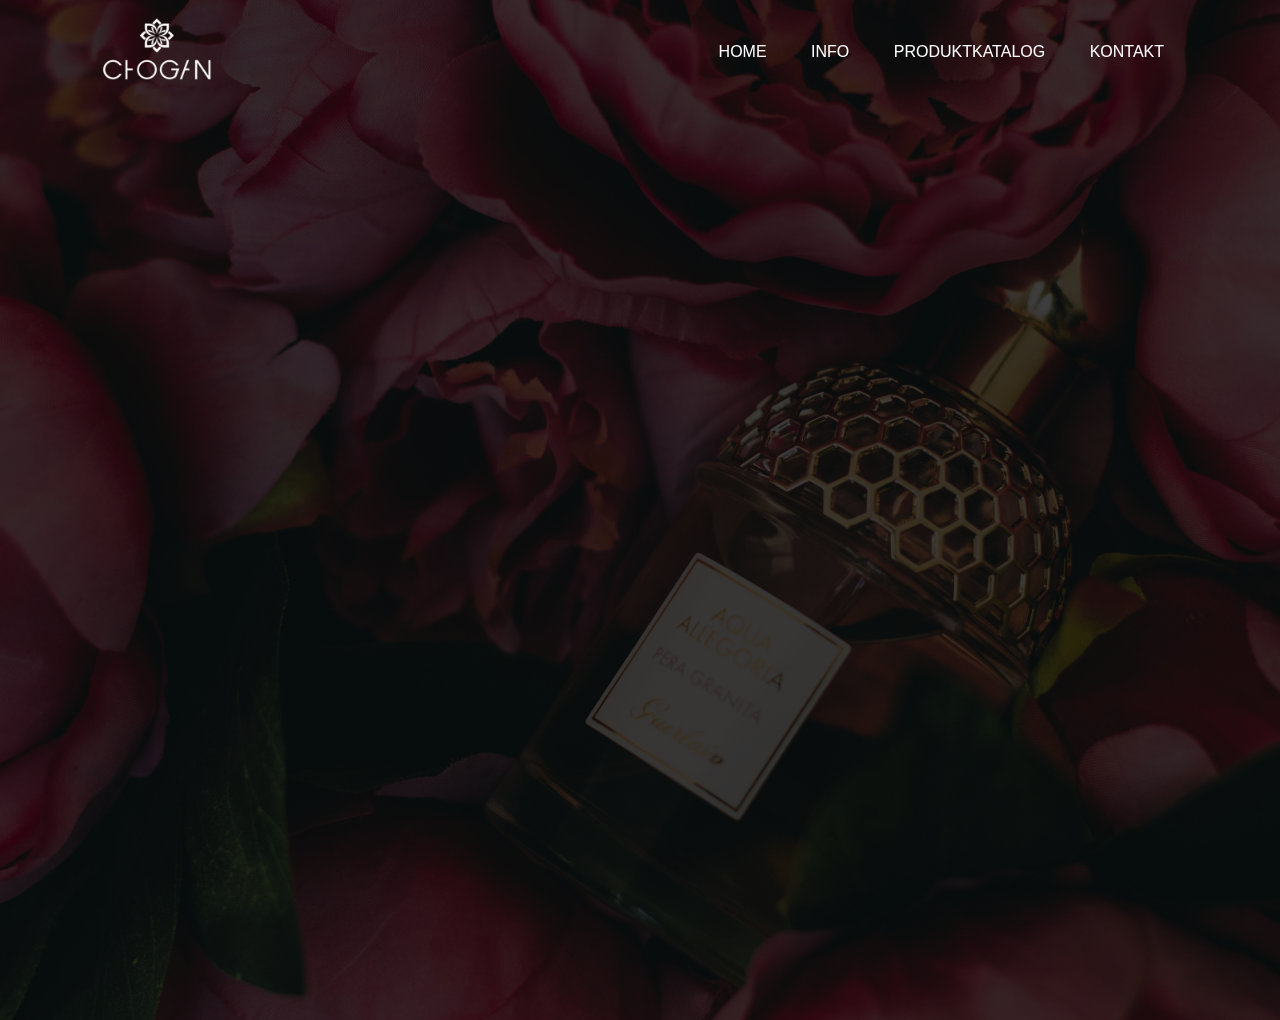
<file: index.html>
<!DOCTYPE html>
<html lang="en">
<head>
    <meta charset="UTF-8">
    <meta name="viewport" content="width=device-width, initial-scale=1.0">
    <link rel="stylesheet" href="styles.css">
    <title>Home</title>
</head>
<body>
    <div class="banner">
        <div class="navbar">
            <img src="bilder/Chogan_Logo_w-300x183.png" class="logo">
            <div class="hamburger" onclick="toggleMenu()">
                <div></div>
                <div></div>
                <div></div>
            </div>
            <ul>
                <li><a href="index.html">Home</a></li>
                <li><a href="info.html">Info</a></li>
                <li><a href="produktkatalog.html">Produktkatalog</a></li>
                <li><a href="kontakt.html">Kontakt</a></li>
            </ul>
        </div>
        <div class="content">
            <h1>Finde deinen signature Duft</h1>
            <p>Hochwertige Duftkreationen, inspiriert von ikonischen Parfums <!-- <br> Handgemacht in Italien mit den besten Zutaten</p> -->
            <div>
                <a href="produktkatalog.html">
                <button type="button"><span></span> Zum Produktkatalog</button>
                </a>
            </div>
        </div>
    </div>
    <script>
        // Öffnet oder schließt das Menü, wenn auf den Hamburger-Button geklickt wird
        function toggleMenu() {
            const navMenu = document.querySelector('.navbar ul');
            navMenu.classList.toggle('show'); // Fügt die Klasse "show" hinzu oder entfernt sie
        }
    
        // Schließt das Menü, wenn außerhalb der Navbar geklickt wird
        document.addEventListener('click', function(event) {
            const navMenu = document.querySelector('.navbar ul');
            const hamburgerButton = document.querySelector('.hamburger');
    
            // Überprüft, ob der Klick außerhalb des Menüs und des Hamburger-Buttons war
            if (!navMenu.contains(event.target) && !hamburgerButton.contains(event.target)) {
                navMenu.classList.remove('show'); // Entfernt die Klasse "show", um das Menü zu schließen
            }
        });
    </script>
</body>
</html>
</file>
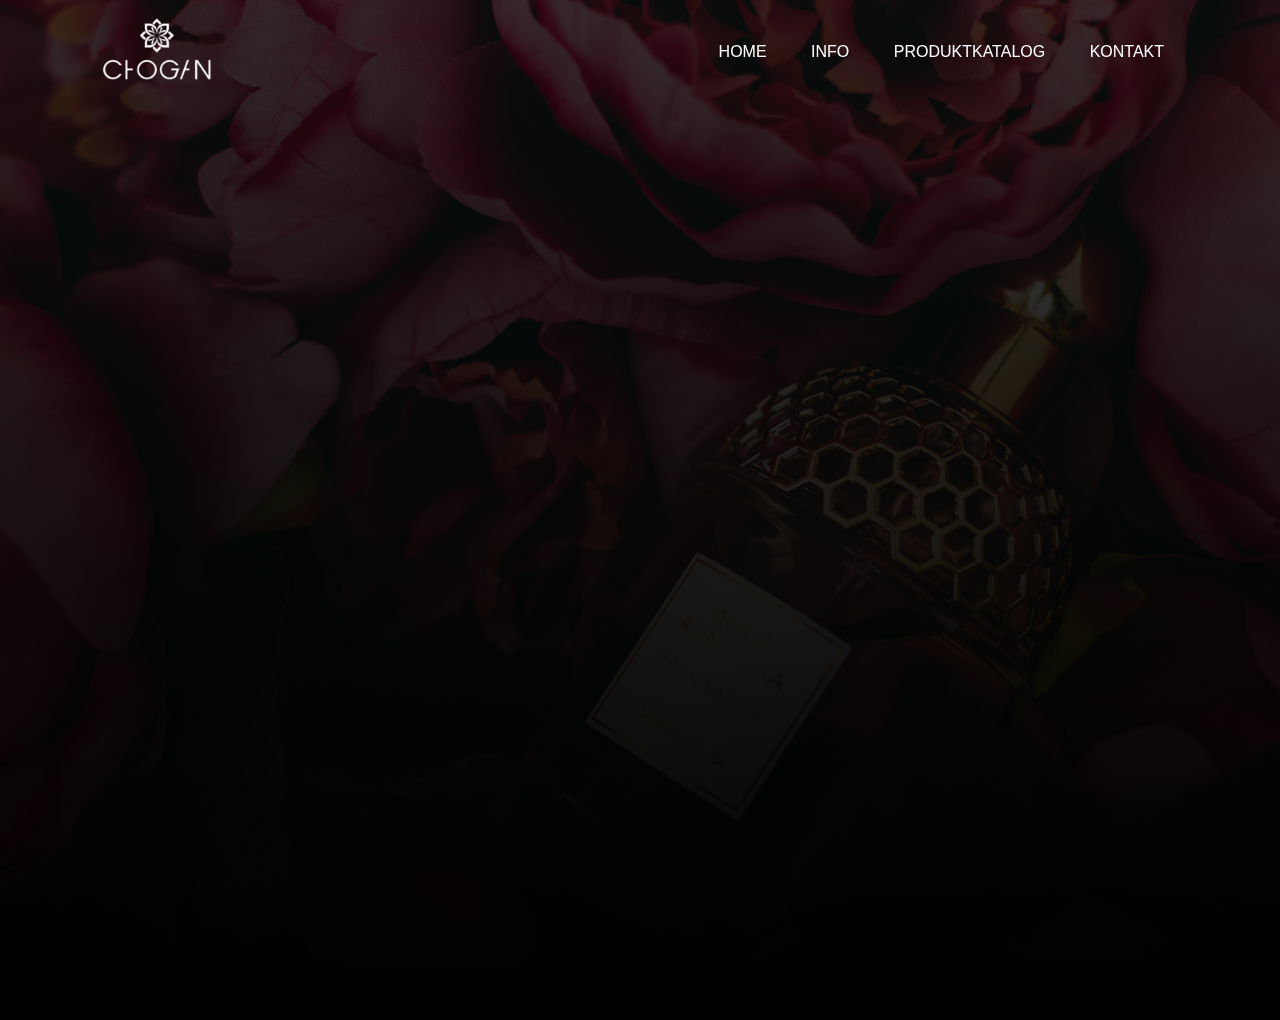
<file: info.html>
<!DOCTYPE html>
<html lang="en">
<head>
    <meta charset="UTF-8">
    <meta name="viewport" content="width=device-width, initial-scale=1.0">
    <link rel="stylesheet" href="stylesInfo.css">
    <title>Info</title>
</head>
<body>
    <div class="banner">
        <div class="navbar">
            <img src="bilder/Chogan_Logo_w-300x183.png" class="logo">
            <div class="hamburger" onclick="toggleMenu()">
                <div></div>
                <div></div>
                <div></div>
            </div>
            <ul>
                <li><a href="index.html">Home</a></li>
                <li><a href="info.html">Info</a></li>
                <li><a href="produktkatalog.html">Produktkatalog</a></li>
                <li><a href="kontakt.html">Kontakt</a></li>
            </ul>
        </div>
        <div class="content">
            <h1>Informationen</h1>
            <div class="container">
                <div class="karte1">
                    <h2>Produkte</h2>
                    <h3>Chogan´s Düfte sind von beliebten Parfümen inspiriert, riechen gleich aber zu einem fairen Preis. Die Parfüme werden in Italien produziert.</h3>
                </div>
                <div class="karte2">
                    <h2>Bestellung</h2>
                    <h3>Möchtest du eine Bestellung in Auftrag geben oder eine Duftprobe machen, kontaktiere deine Kontaktperson. Die Lieferzeit beträgt zwei Wochen.</h3>
                </div>
                <div class="karte3">
                    <h2>Rechtliches</h2>
                    <h3>Bei dieser Website handelt es sich lediglich um eine Vertriebswesite, die nichts mit der Offizielen Chogan Seite zu tun hat. Die Bilder im Produktkatalog dienen nur der Veranschaulichung. <br> Parfüme werden mit den Chogan eigenen Flaschen ausgeliefert.</h3>
                </div>
            </div>
        </div>
    </div>
    <script>
        // Öffnet oder schließt das Menü, wenn auf den Hamburger-Button geklickt wird
        function toggleMenu() {
            const navMenu = document.querySelector('.navbar ul');
            navMenu.classList.toggle('show'); // Fügt die Klasse "show" hinzu oder entfernt sie
        }
    
        // Schließt das Menü, wenn außerhalb der Navbar geklickt wird
        document.addEventListener('click', function(event) {
            const navMenu = document.querySelector('.navbar ul');
            const hamburgerButton = document.querySelector('.hamburger');
    
            // Überprüft, ob der Klick außerhalb des Menüs und des Hamburger-Buttons war
            if (!navMenu.contains(event.target) && !hamburgerButton.contains(event.target)) {
                navMenu.classList.remove('show'); // Entfernt die Klasse "show", um das Menü zu schließen
            }
        });
    </script>
    <script>
        window.addEventListener('scroll', function() {
            const navbar = document.querySelector('.navbar');
            if (window.scrollY > 50) {
                navbar.classList.add('scrolled');
            } else {
                navbar.classList.remove('scrolled');
            }
        });
    </script>
</body>
</html>
</file>
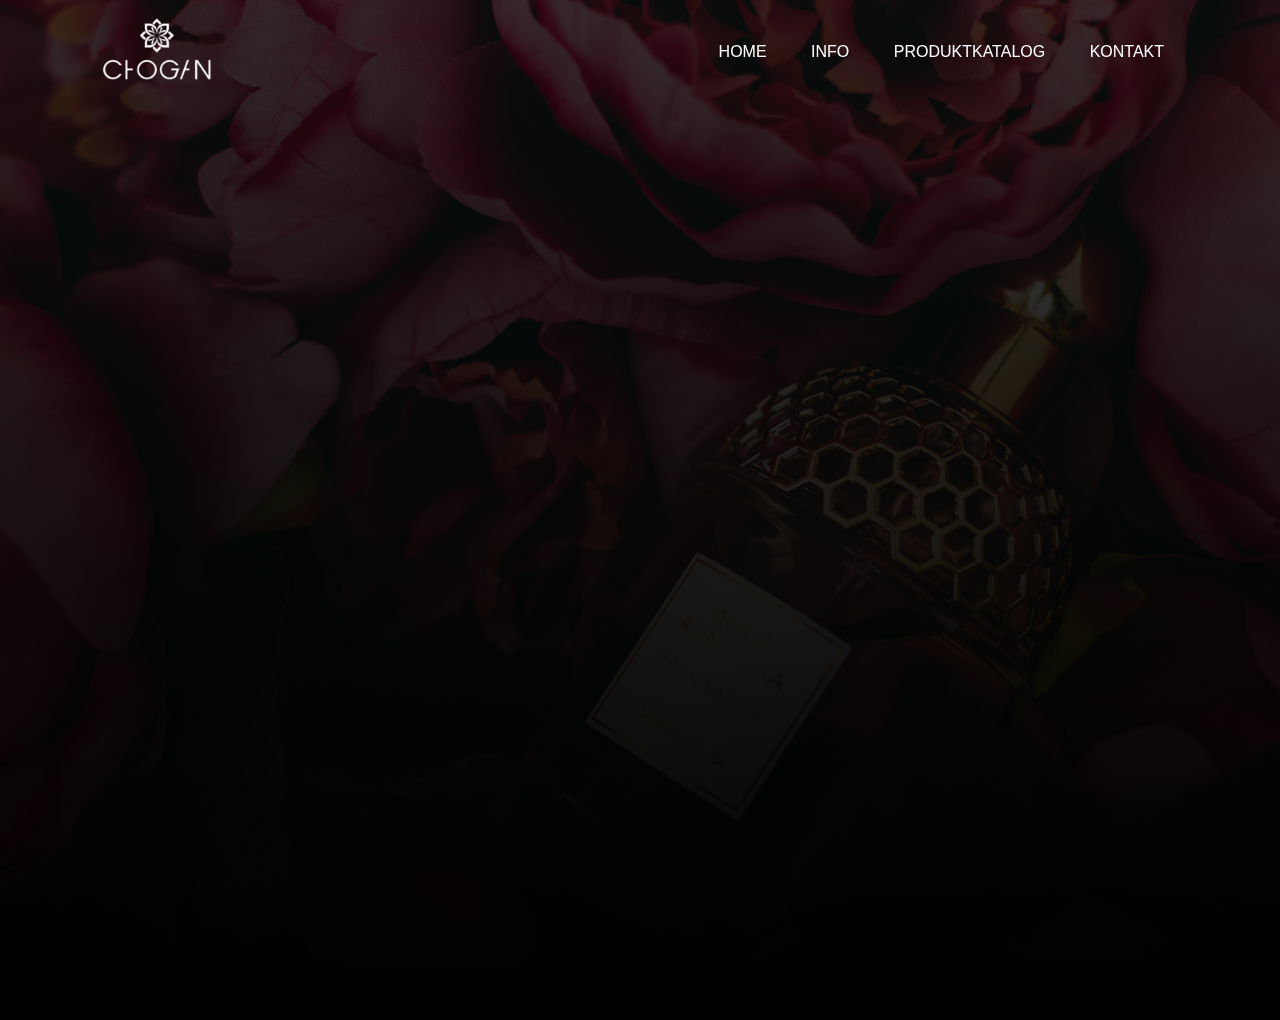
<file: kontakt.html>
<!DOCTYPE html>
<html lang="en">
<head>
    <meta charset="UTF-8">
    <meta name="viewport" content="width=device-width, initial-scale=1.0">
    <link rel="stylesheet" href="stylesKontakt.css">
    <title>Kontakt</title>
</head>
<body>
    <div class="banner">
        <div class="navbar">
            <img src="bilder/Chogan_Logo_w-300x183.png" class="logo">
            <div class="hamburger" onclick="toggleMenu()">
                <div></div>
                <div></div>
                <div></div>
            </div>
            <ul>
                <li><a href="index.html">Home</a></li>
                <li><a href="info.html">Info</a></li>
                <li><a href="produktkatalog.html">Produktkatalog</a></li>
                <li><a href="kontakt.html">Kontakt</a></li>
            </ul>
        </div>
        <div class="content">
            <h1>Kontaktpersonen</h1>
            <div class="nummern">
                <div class="nummer1">
                    <h2>Vertriebspartner Tatjana:</h2>
                    <h3>Tel.: 01523 1742993</h3>
                </div>
                <div class="nummer2">
                    <h2>Vertriebspartner Alex:</h2>
                    <h3>Tel.: 01523 1743013</h3>
                </div>
            </div>
        </div>
    </div>
    <script>
        // Öffnet oder schließt das Menü, wenn auf den Hamburger-Button geklickt wird
        function toggleMenu() {
            const navMenu = document.querySelector('.navbar ul');
            navMenu.classList.toggle('show'); // Fügt die Klasse "show" hinzu oder entfernt sie
        }
    
        // Schließt das Menü, wenn außerhalb der Navbar geklickt wird
        document.addEventListener('click', function(event) {
            const navMenu = document.querySelector('.navbar ul');
            const hamburgerButton = document.querySelector('.hamburger');
    
            // Überprüft, ob der Klick außerhalb des Menüs und des Hamburger-Buttons war
            if (!navMenu.contains(event.target) && !hamburgerButton.contains(event.target)) {
                navMenu.classList.remove('show'); // Entfernt die Klasse "show", um das Menü zu schließen
            }
        });
    </script>
    <script>
        window.addEventListener('scroll', function() {
            const navbar = document.querySelector('.navbar');
            if (window.scrollY > 50) {
                navbar.classList.add('scrolled');
            } else {
                navbar.classList.remove('scrolled');
            }
        });
    </script>
</body>
</html>
</file>
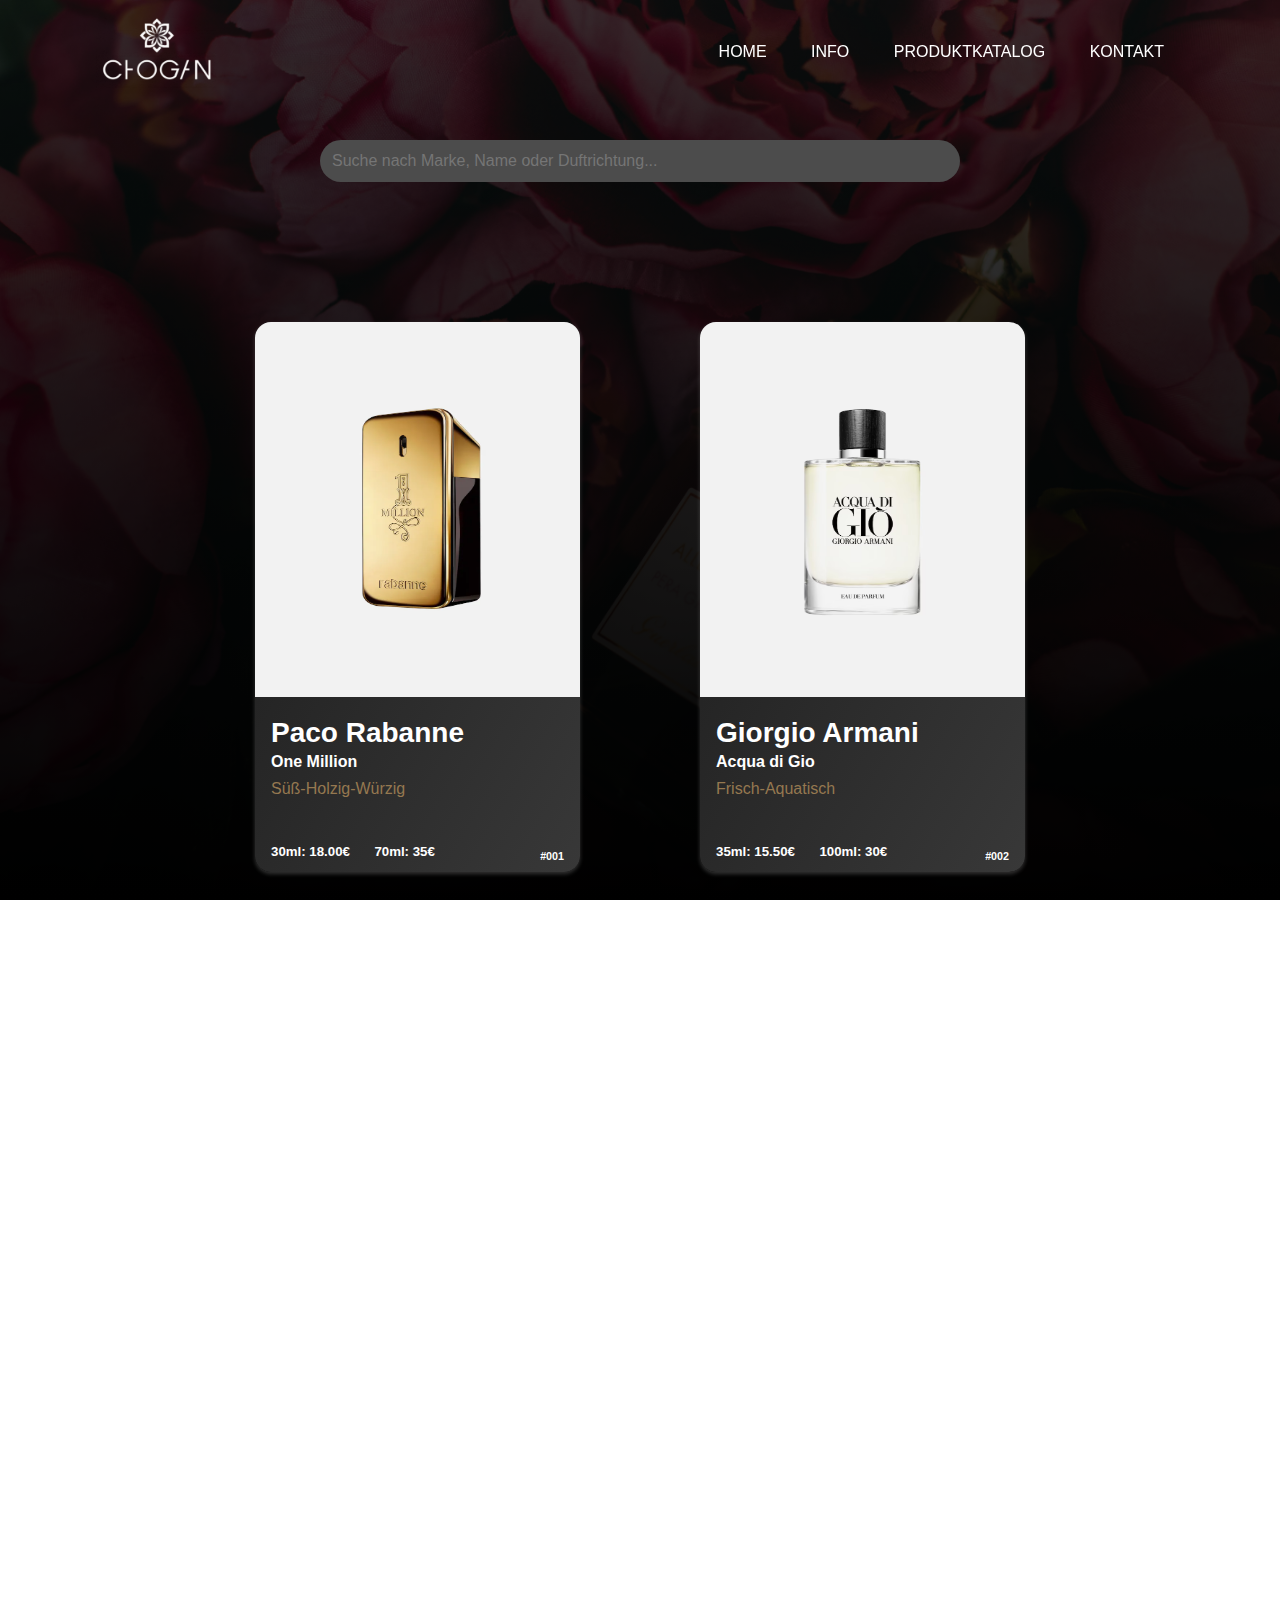
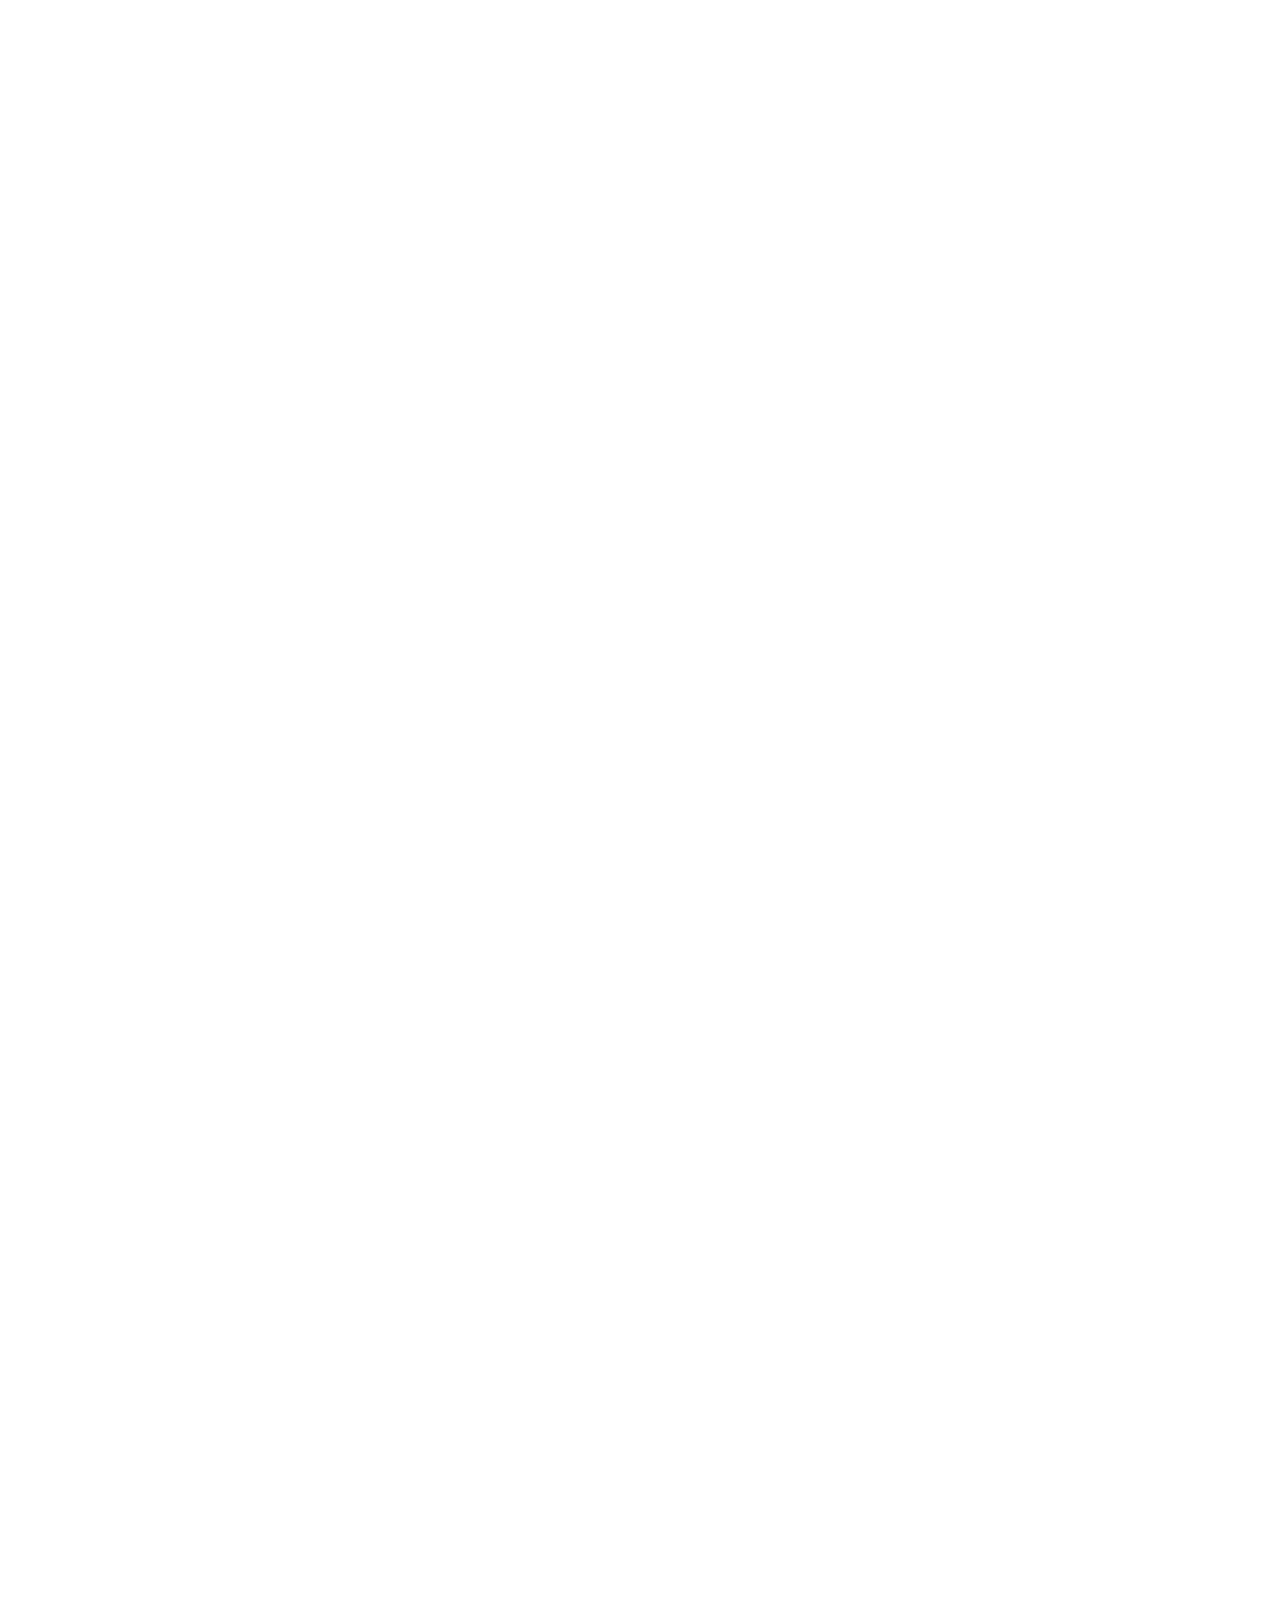
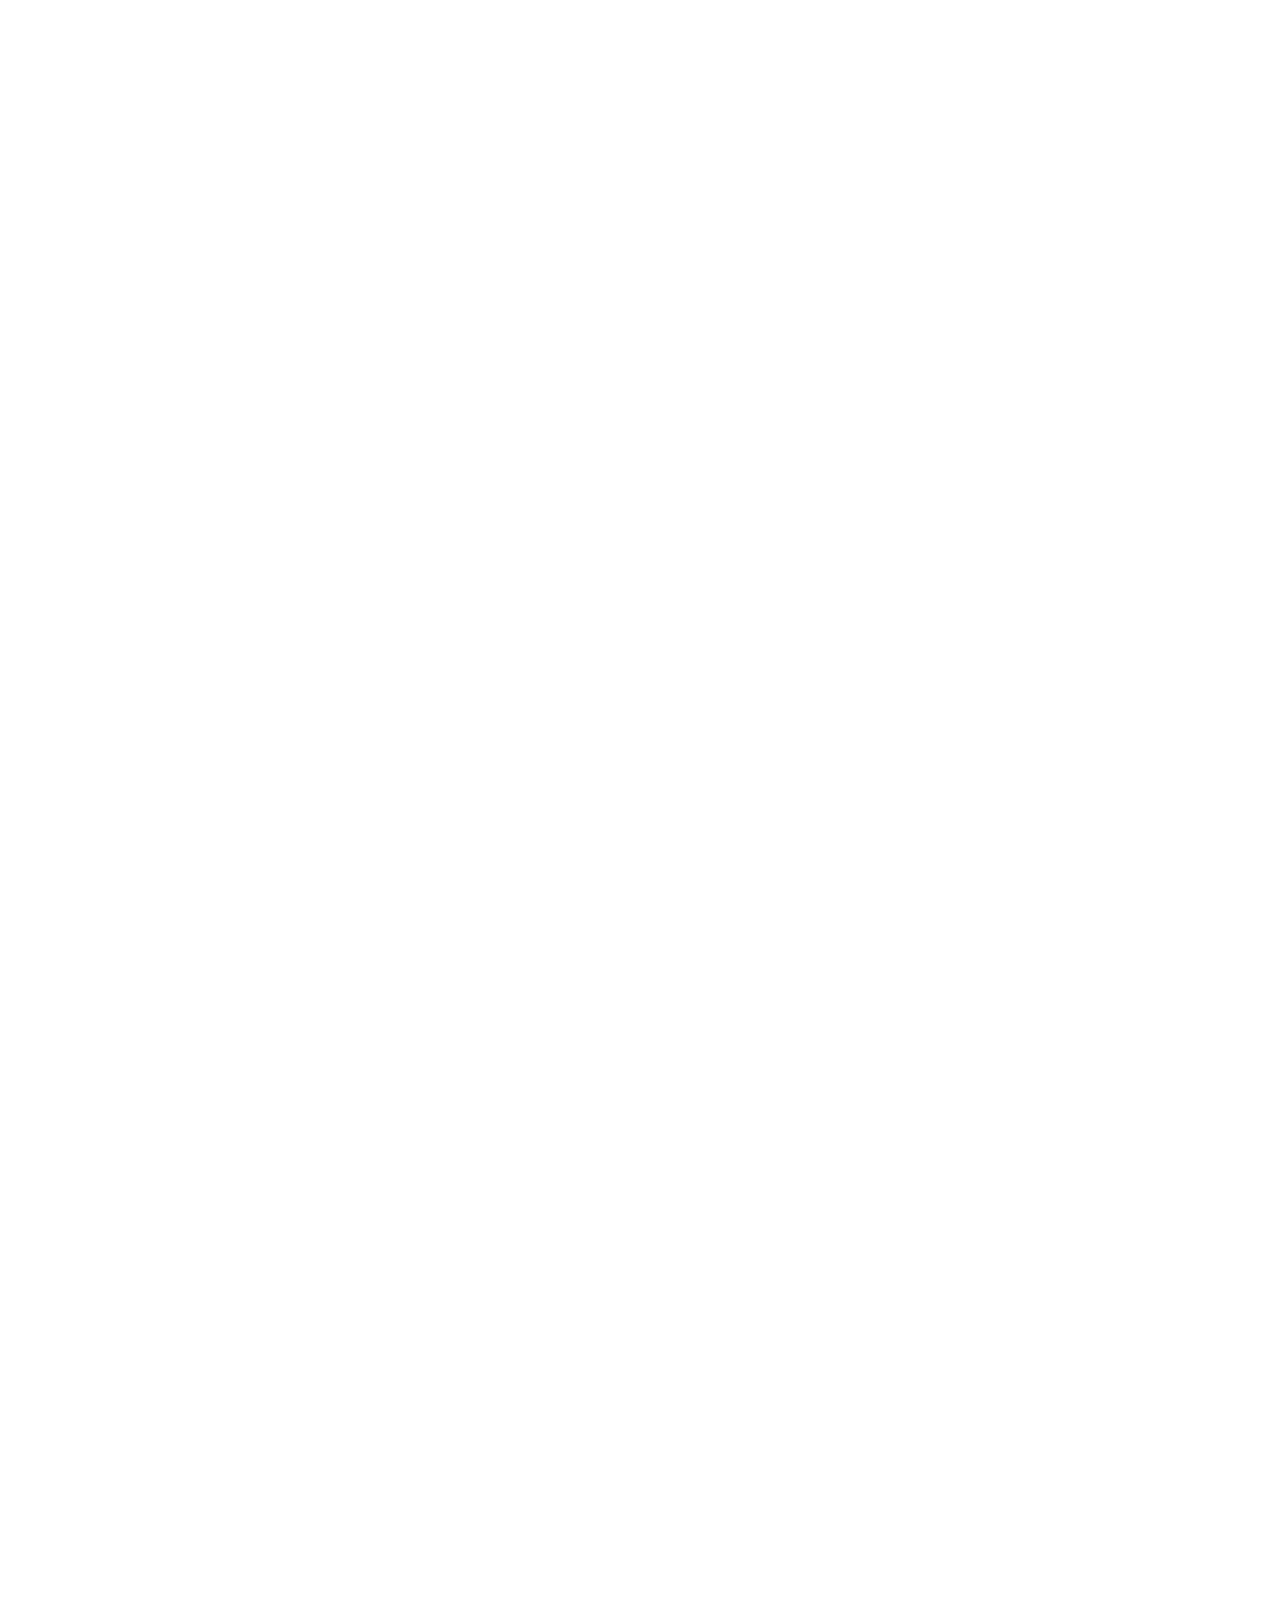
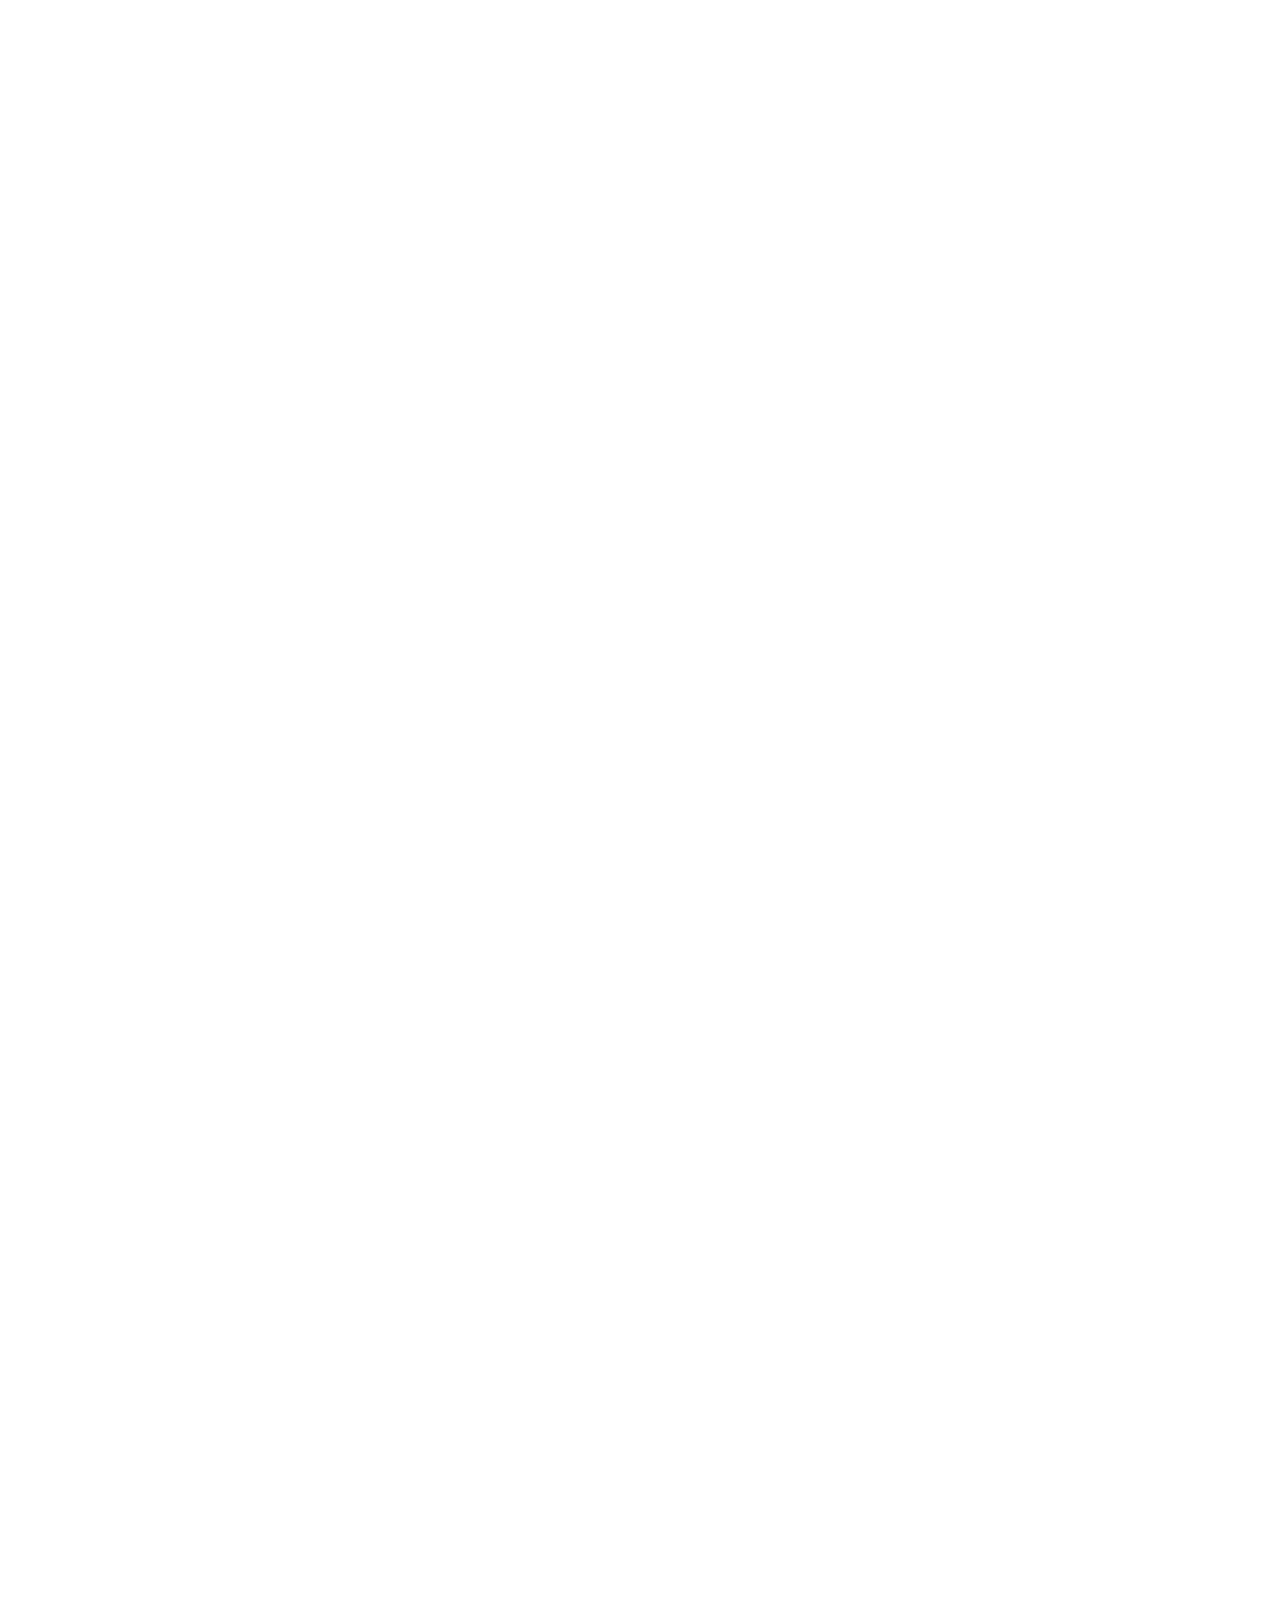
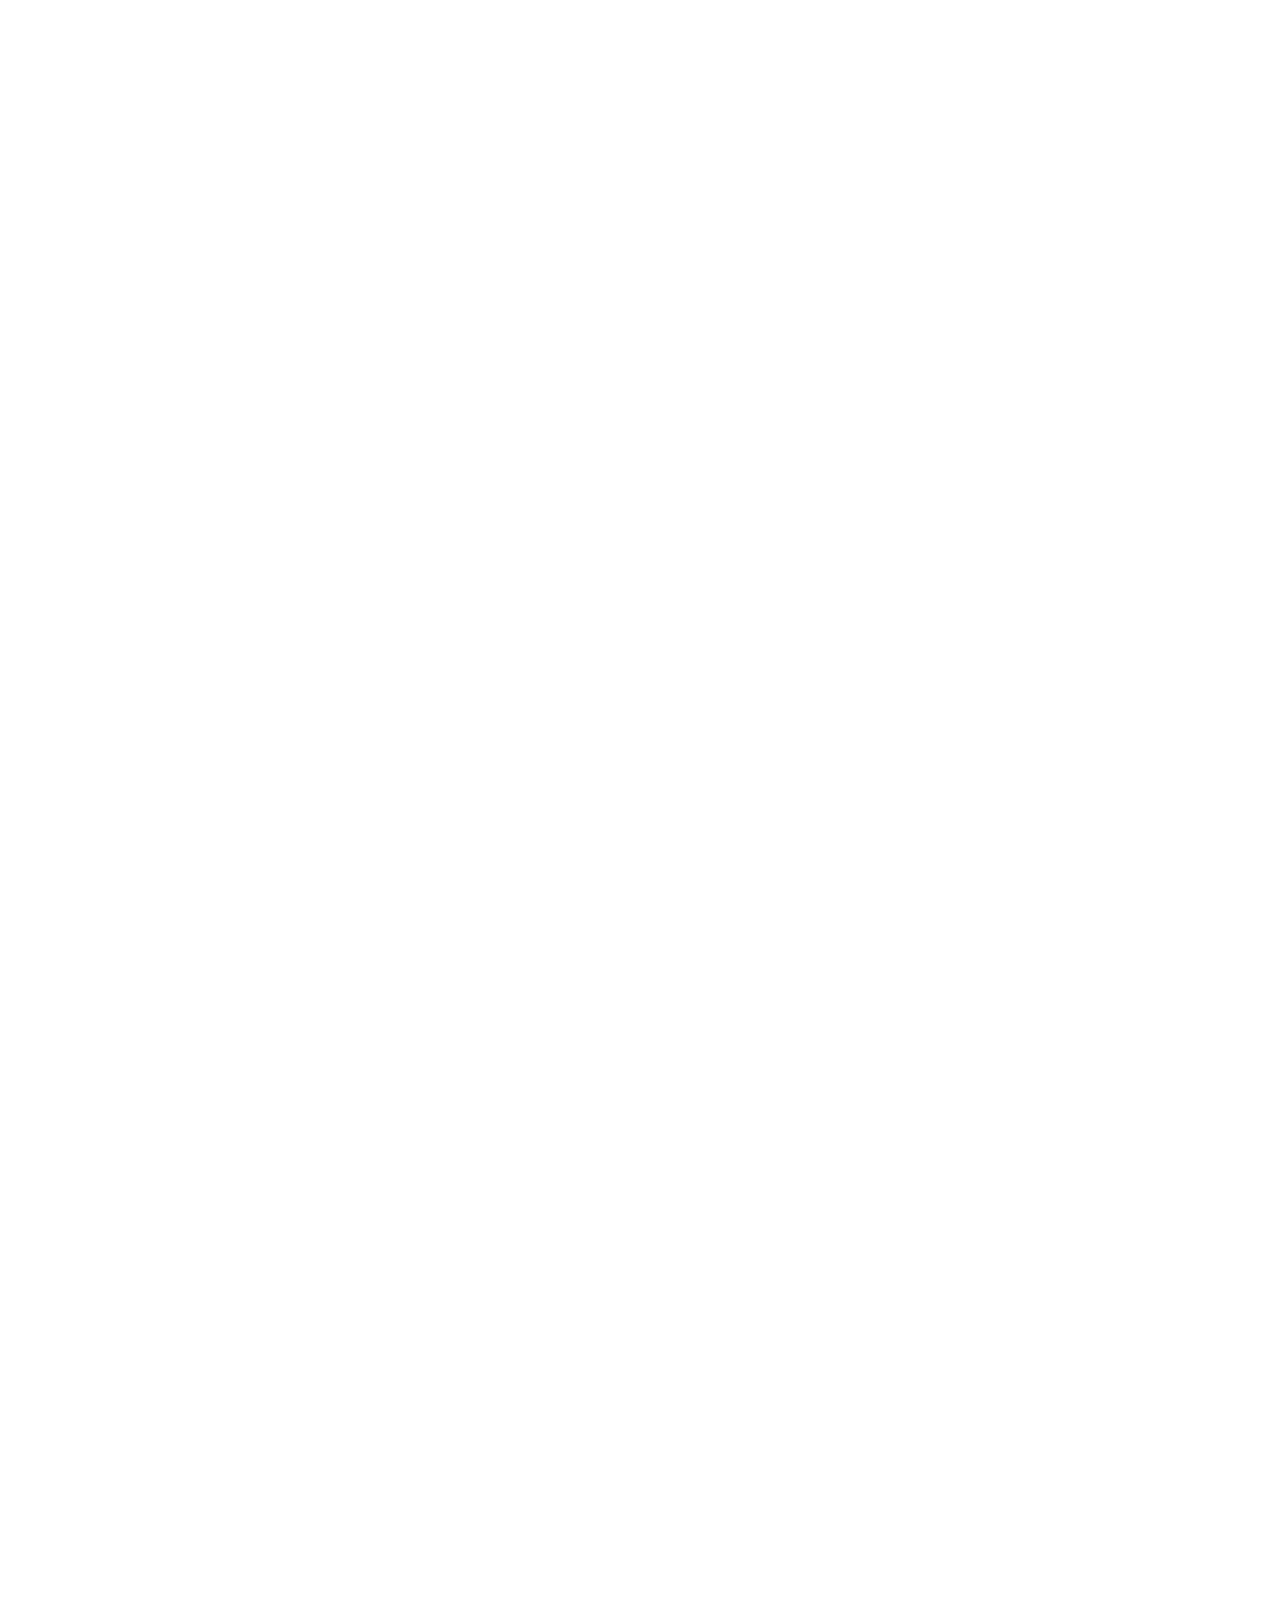
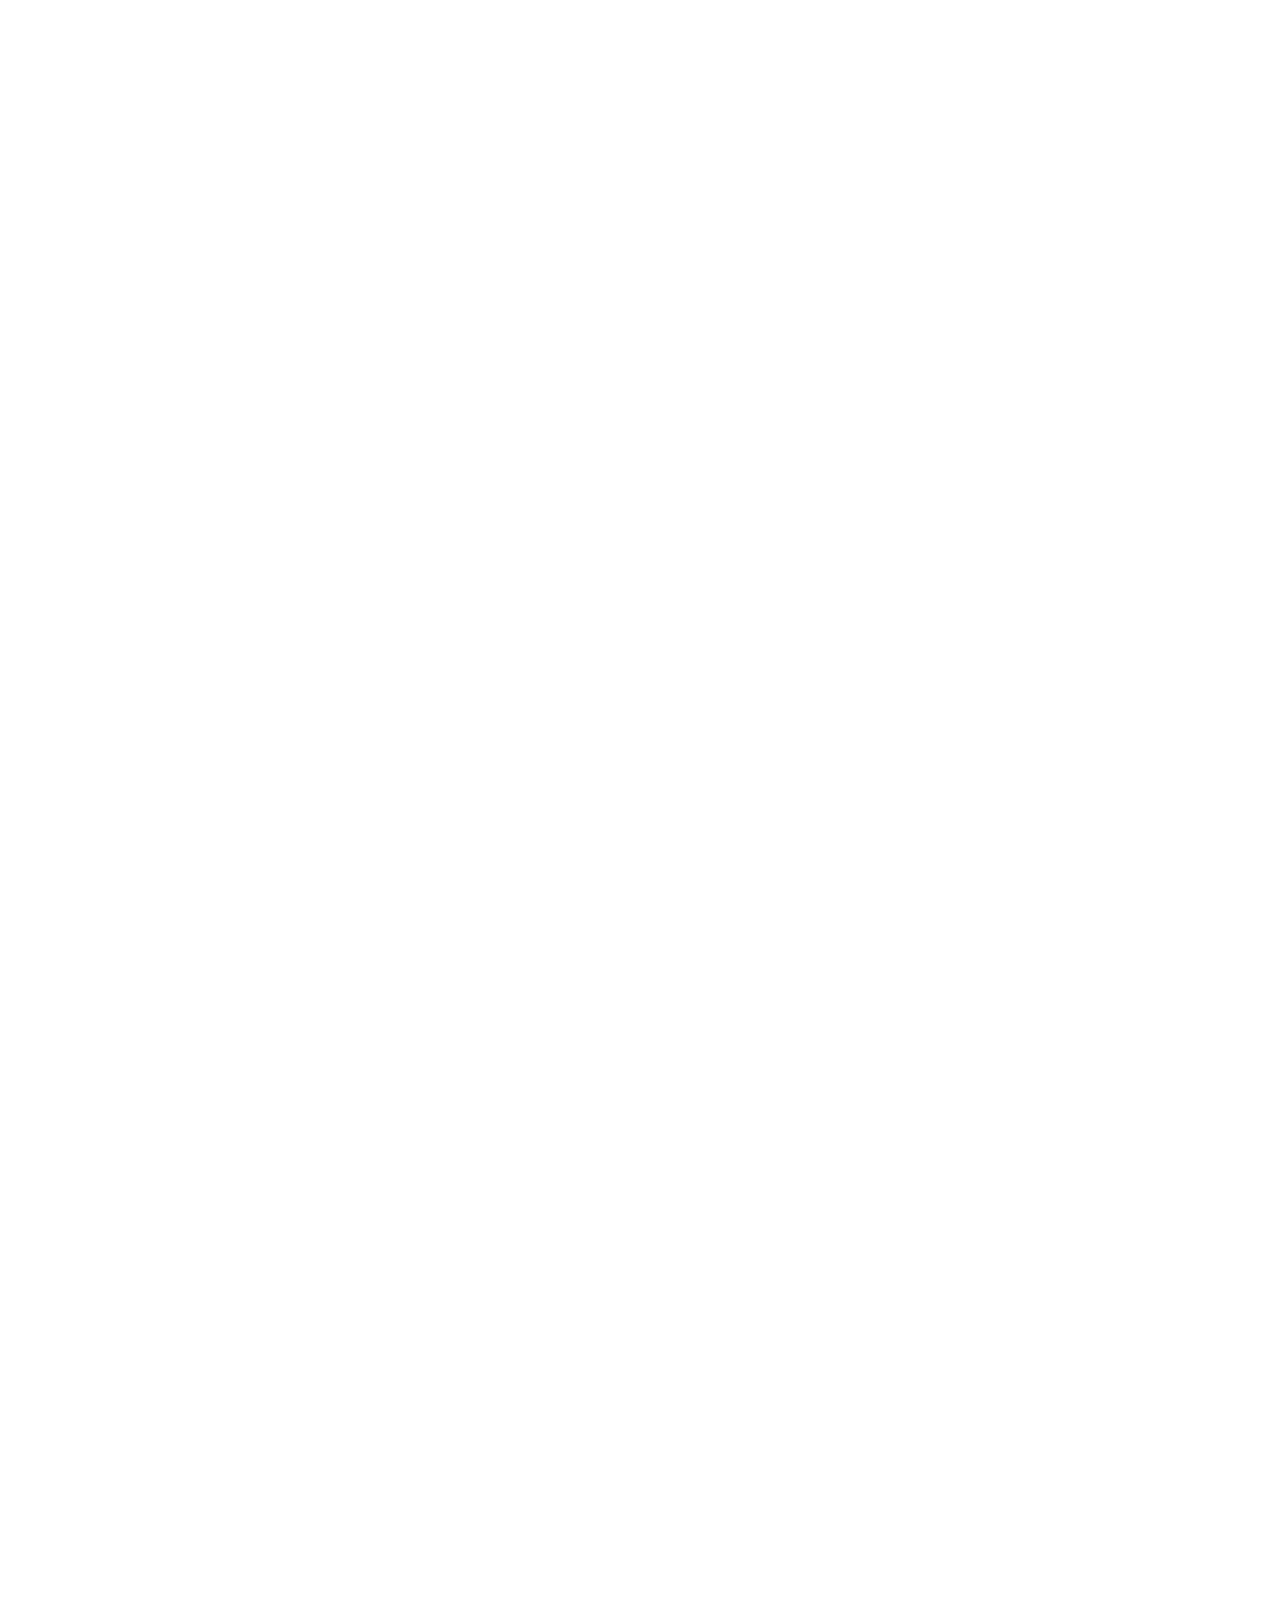
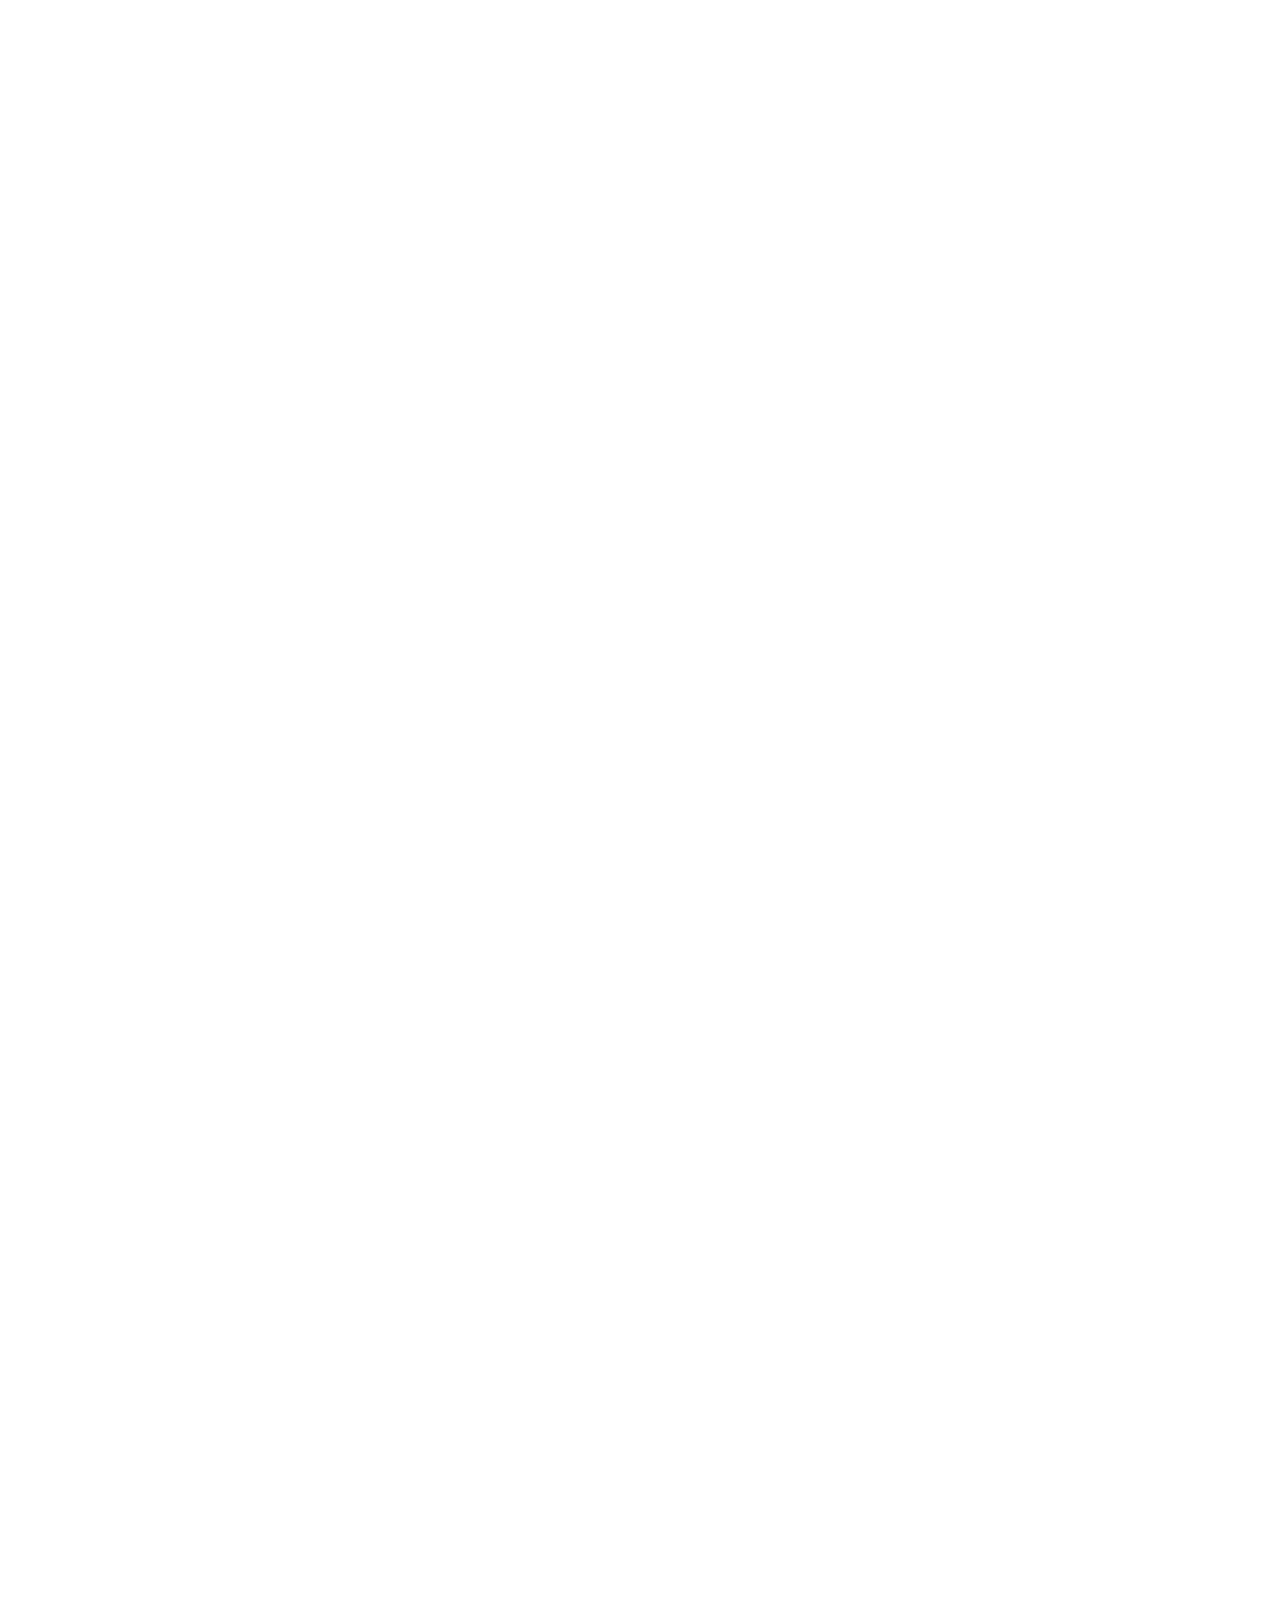
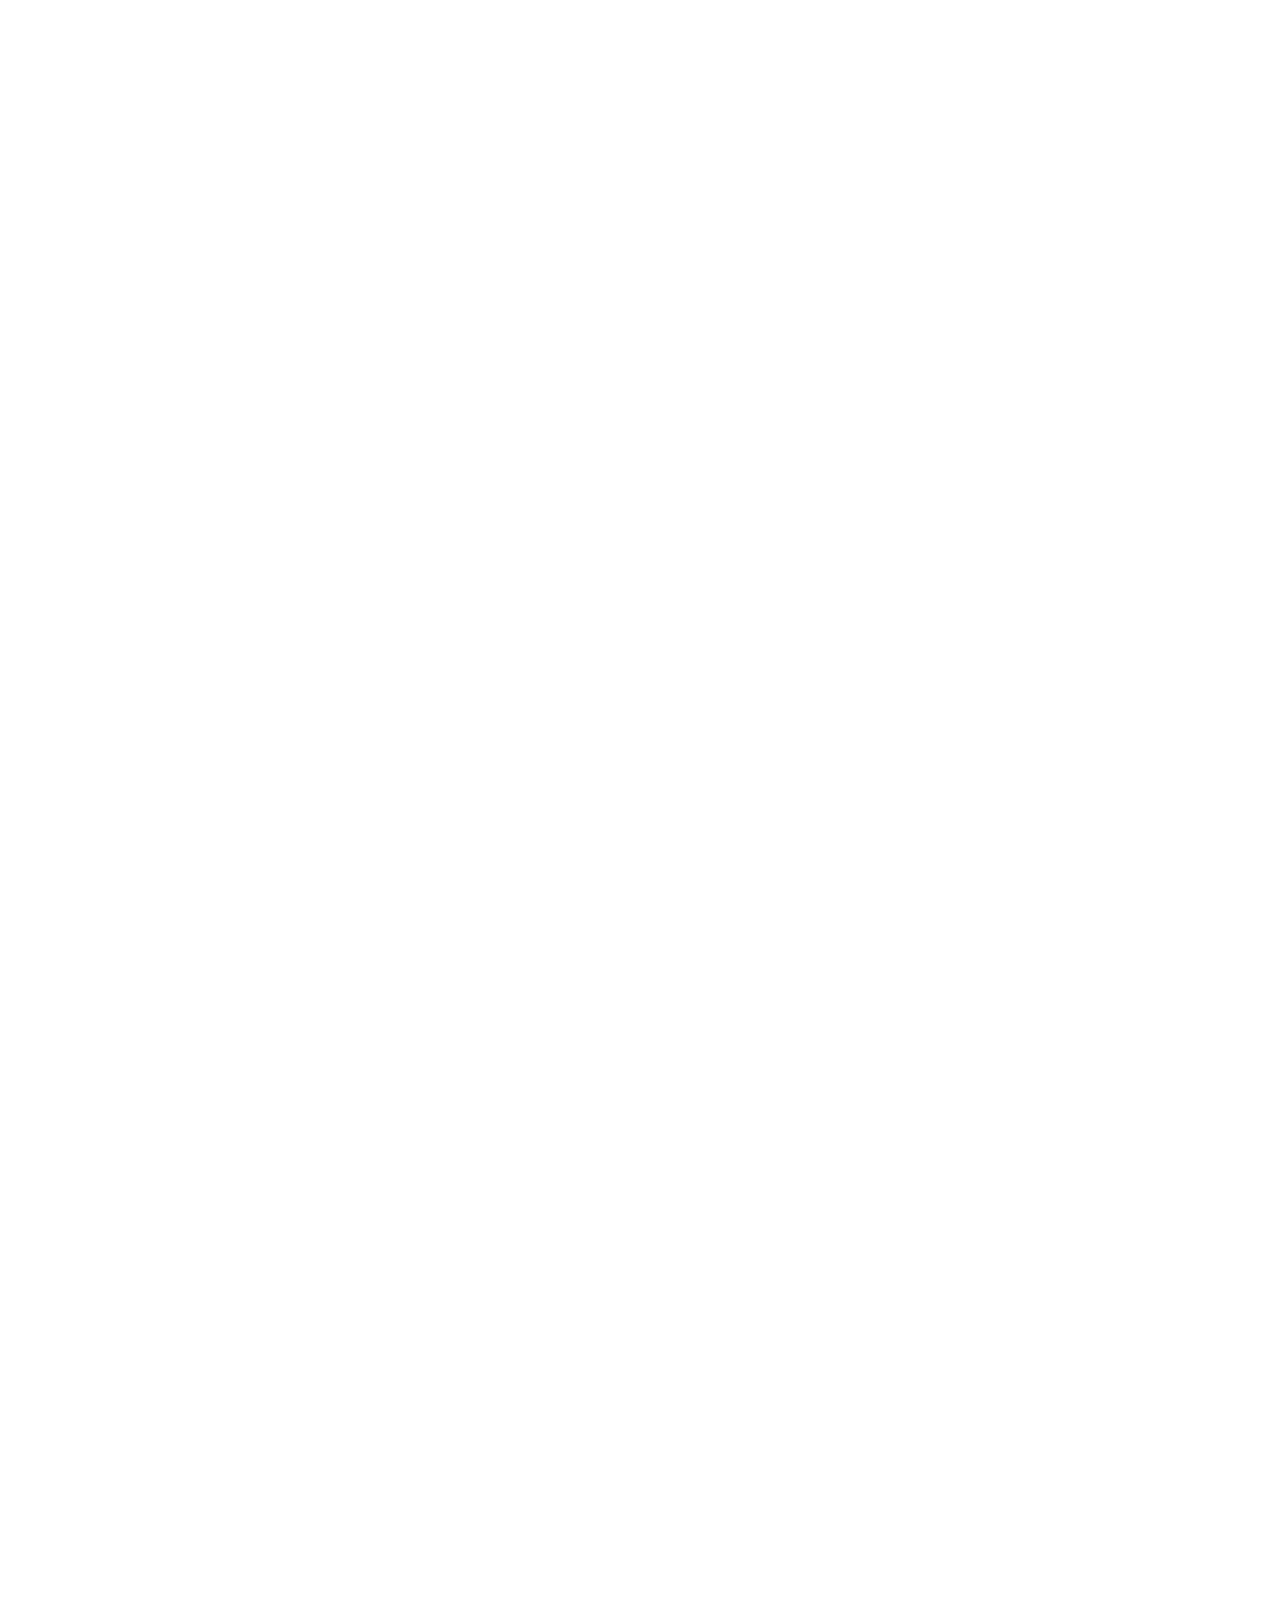
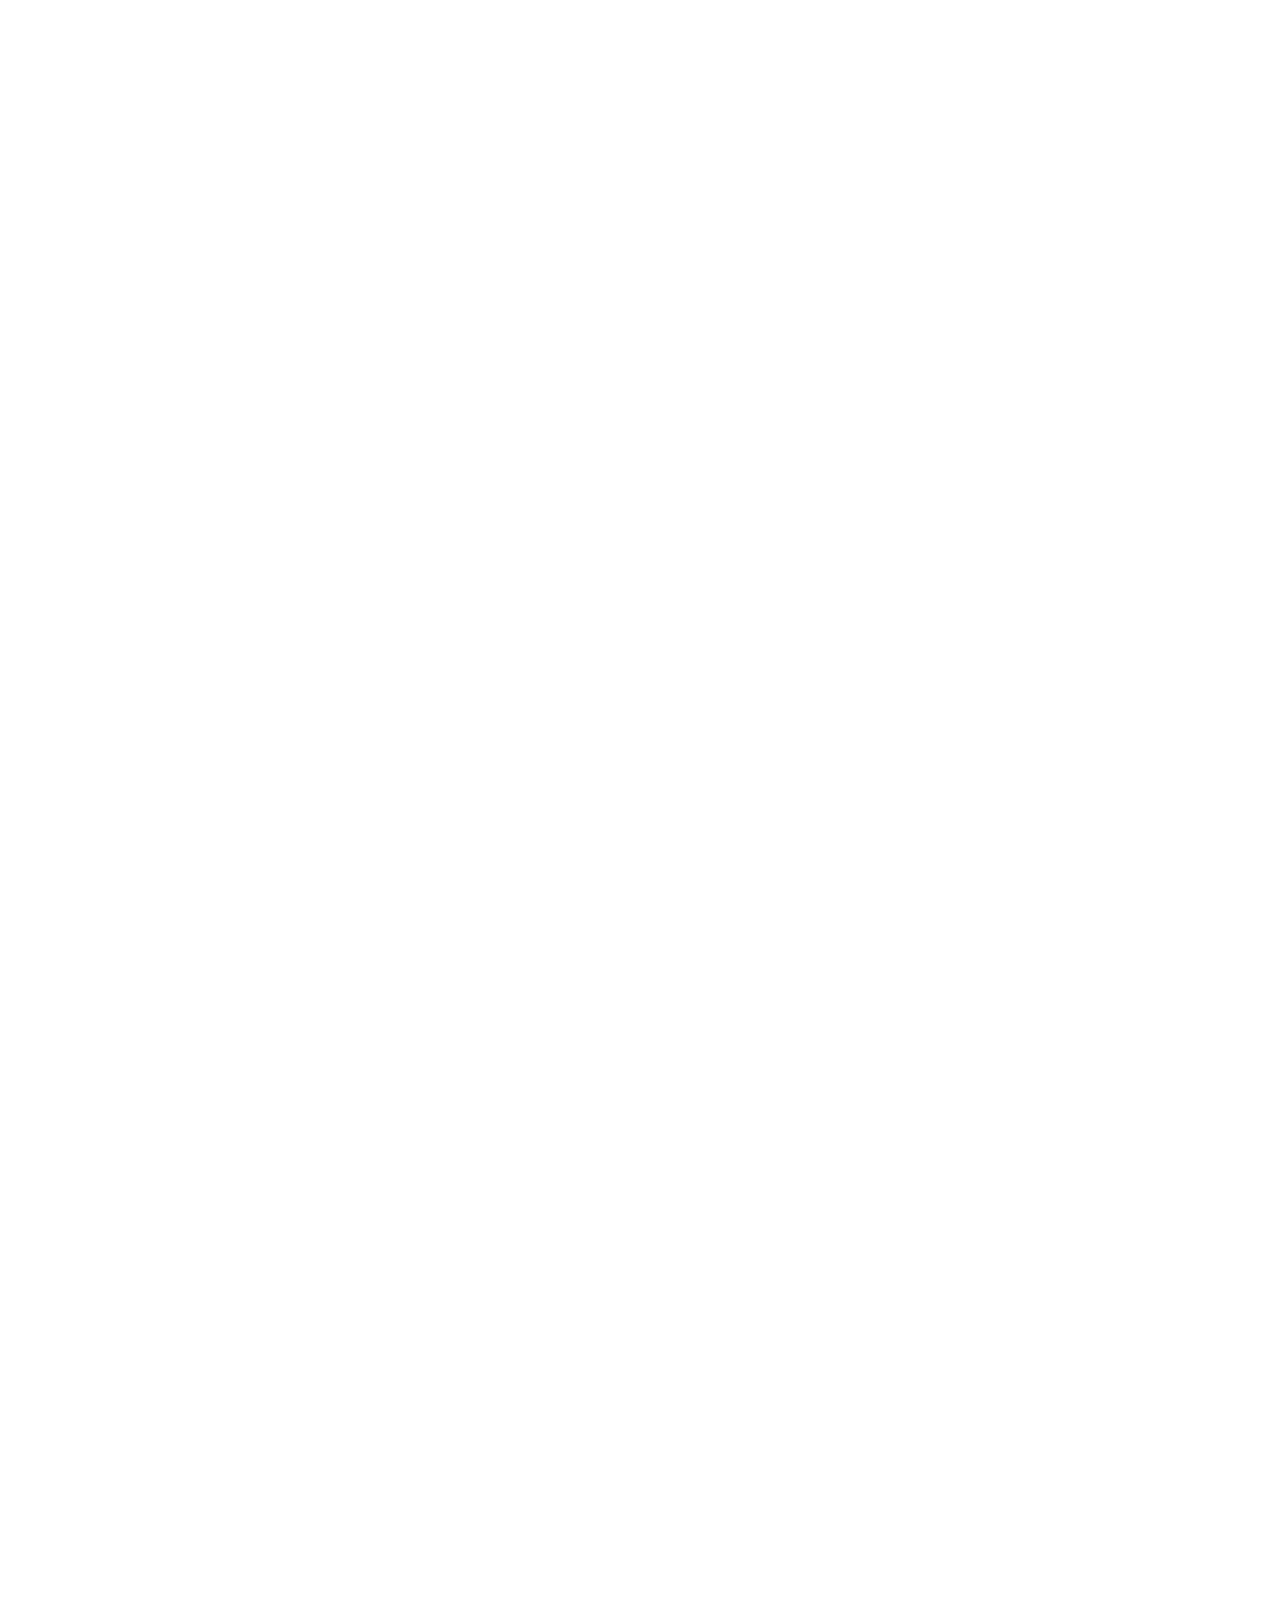
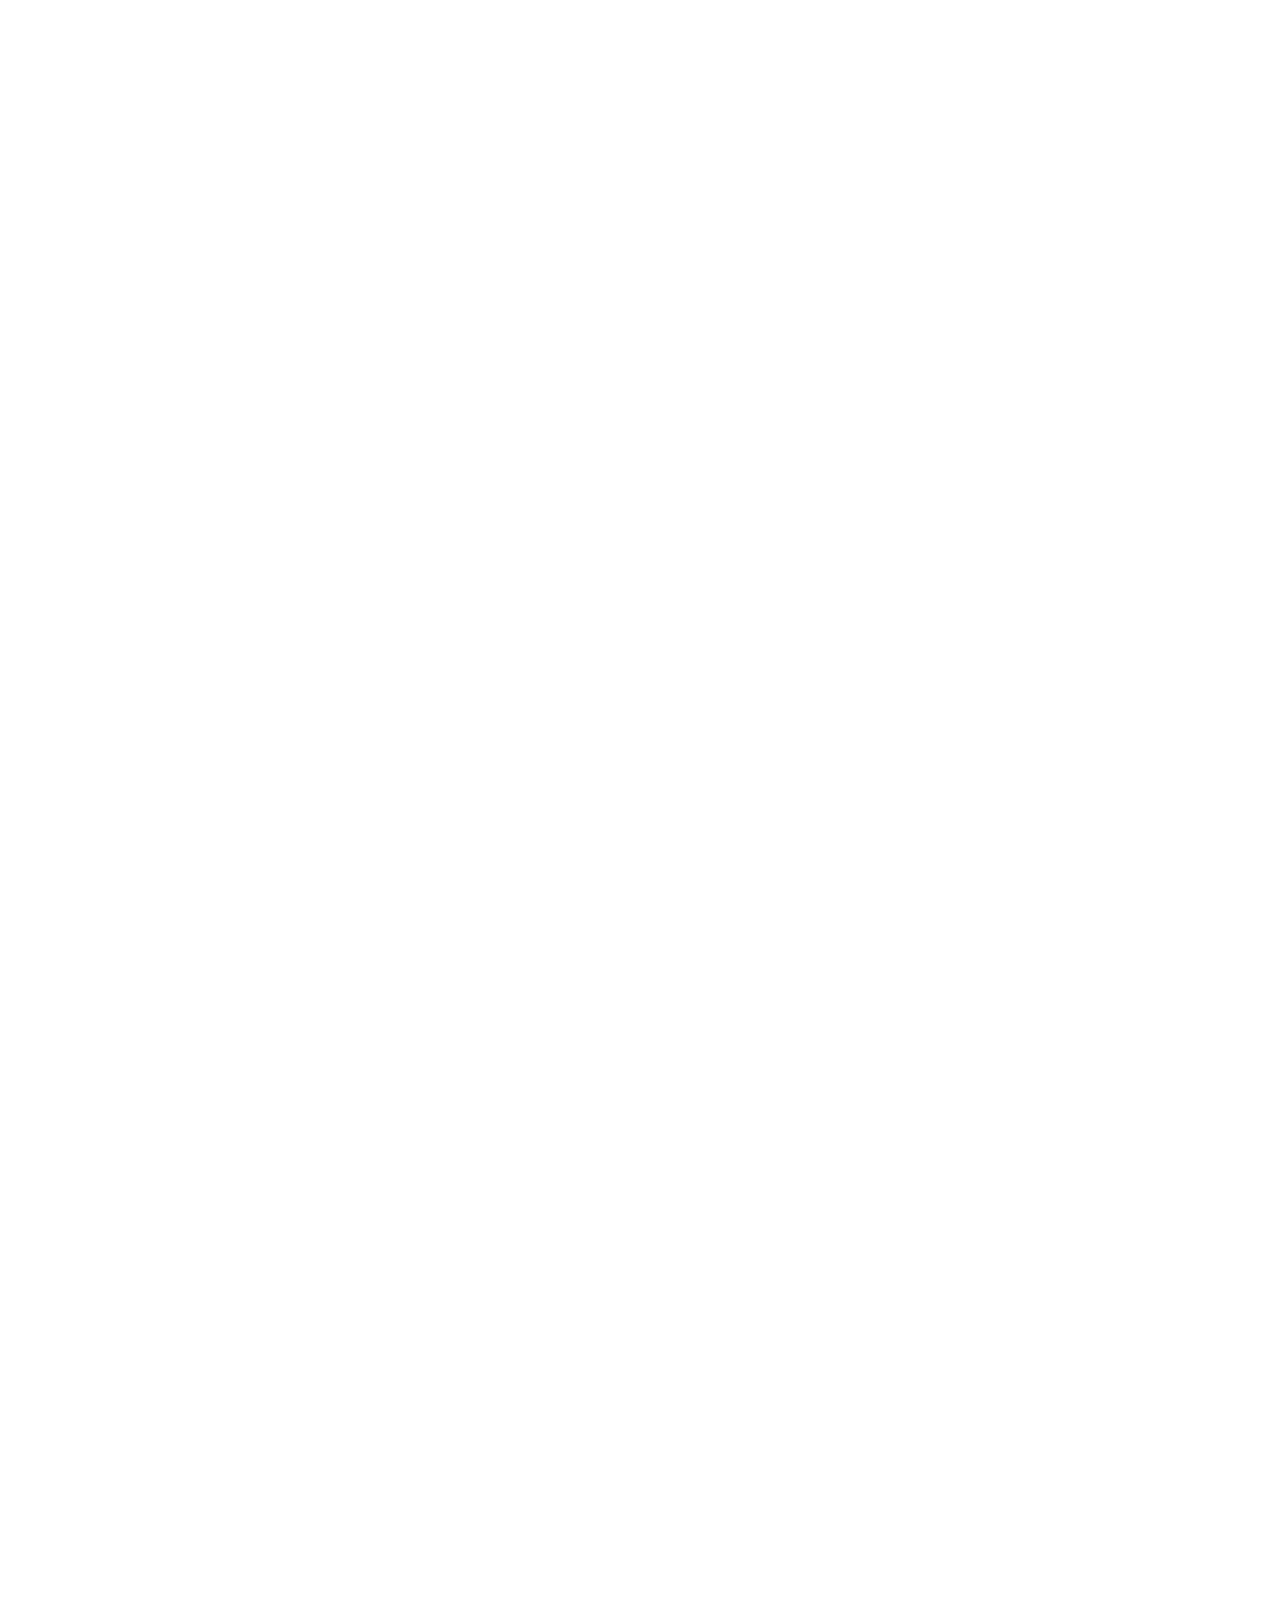
<file: produktkatalog.html>
<!DOCTYPE html>
<html lang="en">
<head>
    <meta charset="UTF-8">
    <meta name="viewport" content="width=device-width, initial-scale=1.0">
    <link rel="stylesheet" href="stylesProduktkatalog.css">
    <title>Produktkatalog</title>
</head>
<body>
    <div class="banner">
        <div class="navbar">
            <img src="bilder/Chogan_Logo_w-300x183.png" class="logo">
            <div class="hamburger" onclick="toggleMenu()">
                <div></div>
                <div></div>
                <div></div>
            </div>
            <ul>
                <li><a href="index.html">Home</a></li>
                <li><a href="info.html">Info</a></li>
                <li><a href="produktkatalog.html">Produktkatalog</a></li>
                <li><a href="kontakt.html">Kontakt</a></li>
            </ul>
        </div>
        <div class="search-container"> <input type="text" id="searchBar" placeholder="Suche nach Marke, Name oder Duftrichtung..."> </div>
        <div class="card-container">
            <div class="card">
                <img src="bilder/001.webp">
                <div class="card-content">
                    <h3>Paco Rabanne</h3>
                    <h4>One Million</h4>
                    <p>Süß-Holzig-Würzig</p>
                    <h5>30ml: 18.00€</h5>
                    <h5>70ml: 35€</h5>
                    <h6>#001</h6>
                </div>
            </div>
            <div class="card">
                <img src="bilder/002.jpg">
                <div class="card-content">
                    <h3>Giorgio Armani</h3>
                    <h4>Acqua di Gio</h4>
                    <p>Frisch-Aquatisch</p>
                    <h5>35ml: 15.50€</h5>
                    <h5>100ml: 30€</h5>
                    <h6>#002</h6>
                </div>
            </div>
            <div class="card">
                <img src="bilder/003.webp">
                <div class="card-content">
                    <h3>Dior</h3>
                    <h4>Fahrenheit</h4>
                    <p>Aromatisch-Würzig</p>
                    <h5>35ml: 15.50€</h5>
                    <h5>100ml: 30€</h5>
                    <h6>#003</h6>
                </div>
            </div>
            <div class="card">
                <img src="bilder/004.avif">
                <div class="card-content">
                    <h3>Dolce & Gabbana</h3>
                    <h4>The one</h4>
                    <p>Orientalisch-Holzig</p>
                    <h5>35ml: 15€</h5>
                    <h5>100ml: 30€</h5>
                    <h6>#004</h6>
                </div>
            </div>
            <div class="card">
                <img src="bilder/005.webp">
                <div class="card-content">
                    <h3>Hugo Boss</h3>
                    <h4>Boss</h4>
                    <p>Aromatisch-Würzig</p>
                    <h5>35ml: 15,50€</h5>
                    <h5>100ml: 30,00€</h5>
                    <h6>#005</h6>
                </div>
            </div>
            <div class="card">
                <img src="bilder/006.webp">
                <div class="card-content">
                    <h3>Yves Saint Laurant</h3>
                    <h4>Opium</h4>
                    <p>Orientalisch-Würzig</p>
                    <h5>35ml: 15,50€</h5>
                    <h5>100ml: 30,00€</h5>
                    <h6>#006</h6>
                </div>
            </div>
            <div class="card">
                <img src="bilder/007.webp">
                <div class="card-content">
                    <h3>Dior</h3>
                    <h4>J'adore</h4>
                    <p>Blumig-Fruchtig</p>
                    <h5>35ml: 15,50€</h5>
                    <h5>100ml: 30,00€</h5>
                    <h6>#007</h6>
                </div>
            </div>
            <div class="card">
                <img src="bilder/009.webp">
                <div class="card-content">
                    <h3>Acqua di Parma</h3>
                    <h4>Iris Nobile Sublime</h4>
                    <p>Blumig</p>
                    <h5>35ml: 15,50€</h5>
                    <h5>100ml: 30,00€</h5>
                    <h6>#009</h6>
                </div>
            </div>
            <div class="card">
                <img src="bilder/010.webp">
                <div class="card-content">
                    <h3>Thierry Mugler</h3>
                    <h4>Alien</h4>
                    <p>Orientalisch-Holzig</p>
                    <h5>35ml: 15,50€</h5>
                    <h5>100ml: 30,00€</h5>
                    <h6>#010</h6>
                </div>
            </div>
            <div class="card">
                <img src="bilder/011.webp">
                <div class="card-content">
                    <h3>Dolce & Gabbana</h3>
                    <h4>Light Blue</h4>
                    <p>Blumig-Fruchtig</p>
                    <h5>35ml: 15,50€</h5>
                    <h5>100ml: 30,00€</h5>
                    <h6>#011</h6>
                </div>
            </div>
            <div class="card">
                <img src="bilder/012.webp">
                <div class="card-content">
                    <h3>Dior</h3>
                    <h4>Eau de Sauvage</h4>
                    <p>Zitrus-Aromatisch</p>
                    <h5>35ml: 15,50€</h5>
                    <h5>100ml: 30,00€</h5>
                    <h6>#012</h6>
                </div>
            </div>
            <div class="card">
                <img src="bilder/013.webp">
                <div class="card-content">
                    <h3>Gucci</h3>
                    <h4>Guilty</h4>
                    <p>Orientalisch-Blumig</p>
                    <h5>35ml: 15,50€</h5>
                    <h5>100ml: 30,00€</h5>
                    <h6>#013</h6>
                </div>
            </div>
            <div class="card">
                <img src="bilder/014.jpg">
                <div class="card-content">
                    <h3>Yves Saint Laurant</h3>
                    <h4>Manifesto</h4>
                    <p>Orientalisch-Blumig</p>
                    <h5>35ml: 15,50€</h5>
                    <h5>100ml: 30,00€</h5>
                    <h6>#014</h6>
                </div>
            </div>
            <div class="card">
                <img src="bilder/015.webp">
                <div class="card-content">
                    <h3>Laura Biagiotti</h3>
                    <h4>Roma</h4>
                    <p>Orientalisch-Holzig</p>
                    <h5>35ml: 15,50€</h5>
                    <h5>100ml: 30,00€</h5>
                    <h6>#015</h6>
                </div>
            </div>
            <div class="card">
                <img src="bilder/016.webp">
                <div class="card-content">
                    <h3>Jean Paul Gaultier</h3>
                    <h4>Le Male</h4>
                    <p>Orientalisch-Süß</p>
                    <h5>35ml: 15,50€</h5>
                    <h5>100ml: 30,00€</h5>
                    <h6>#016</h6>
                </div>
            </div>
            <div class="card">
                <img src="bilder/017.webp">
                <div class="card-content">
                    <h3>Gucci</h3>
                    <h4>Guilty</h4>
                    <p>Frisch-Synthetisch</p>
                    <h5>35ml: 15,50€</h5>
                    <h5>100ml: 30,00€</h5>
                    <h6>#017</h6>
                </div>
            </div>
            <div class="card">
                <img src="bilder/018.webp">
                <div class="card-content">
                    <h3>Cartier</h3>
                    <h4>Declaration</h4>
                    <p>Holzig-Würzig</p>
                    <h5>35ml: 15,50€</h5>
                    <h5>100ml: 30,00€</h5>
                    <h6>#018</h6>
                </div>
            </div>
            <div class="card">
                <img src="bilder/019.webp">
                <div class="card-content">
                    <h3>Paco Rabanne</h3>
                    <h4>Lady Million</h4>
                    <p>Blumig-Fruchtig</p>
                    <h5>35ml: 15,50€</h5>
                    <h5>100ml: 30,00€</h5>
                    <h6>#019</h6>
                </div>
            </div>
            <div class="card">
                <img src="bilder/020.webp">
                <div class="card-content">
                    <h3>Yves Saint Laurant</h3>
                    <h4>La nuit de l'homme</h4>
                    <p>Würzig-Holzig</p>
                    <h5>35ml: 15,50€</h5>
                    <h5>100ml: 30,00€</h5>
                    <h6>#020</h6>
                </div>
            </div>
            <div class="card">
                <img src="bilder/021.webp">
                <div class="card-content">
                    <h3>Dolce & Gabbana</h3>
                    <h4>Light Blue</h4>
                    <p>Zitrisch-Aromatisch</p>
                    <h5>35ml: 15,50€</h5>
                    <h5>100ml: 30,00€</h5>
                    <h6>#021</h6>
                </div>
            </div>
            <div class="card">
                <img src="bilder/022.webp">
                <div class="card-content">
                    <h3>Hermes </h3>
                    <h4>Terre d'Hermes</h4>
                    <p>Holzig-Erdig</p>
                    <h5>35ml: 15,50€</h5>
                    <h5>100ml: 30,00€</h5>
                    <h6>#022</h6>
                </div>
            </div>
            <div class="card">
                <img src="bilder/023.webp">
                <div class="card-content">
                    <h3>Dior</h3>
                    <h4>Hypnotic Poison</h4>
                    <p>Orientalisch-Vanille</p>
                    <h5>35ml: 15,50€</h5>
                    <h5>100ml: 30,00€</h5>
                    <h6>#023</h6>
                </div>
            </div>
            <div class="card">
                <img src="bilder/024.webp">
                <div class="card-content">
                    <h3>Chanel</h3>
                    <h4>Chanel N°5</h4>
                    <p>Orientalisch-Blumig</p>
                    <h5>35ml: 15,50€</h5>
                    <h5>100ml: 30,00€</h5>
                    <h6>#024</h6>
                </div>
            </div>
            <div class="card">
                <img src="bilder/025.webp">
                <div class="card-content">
                    <h3>Narcisio Rodriguez</h3>
                    <h4>For Her</h4>
                    <p>Blumig-Holzig</p>
                    <h5>35ml: 15,50€</h5>
                    <h5>100ml: 30,00€</h5>
                    <h6>#025</h6>
                </div>
            </div>
            <div class="card">
                <img src="bilder/026.webp">
                <div class="card-content">
                    <h3>Kenzo</h3>
                    <h4>Flower</h4>
                    <p>Blumig-Holzig</p>
                    <h5>35ml: 15,50€</h5>
                    <h5>100ml: 30,00€</h5>
                    <h6>#026</h6>
                </div>
            </div>
            <div class="card">
                <img src="bilder/027.webp">
                <div class="card-content">
                    <h3>Lancome</h3>
                    <h4>Trésor</h4>
                    <p>Orientalisch-Blumig</p>
                    <h5>35ml: 15,50€</h5>
                    <h5>100ml: 30,00€</h5>
                    <h6>#027</h6>
                </div>
            </div>
            <div class="card">
                <img src="bilder/028.webp">
                <div class="card-content">
                    <h3>Thierry Mugler</h3>
                    <h4>Angel</h4>
                    <p>Orientalisch-Vanille</p>
                    <h5>35ml: 15,50€</h5>
                    <h5>100ml: 30,00€</h5>
                    <h6>#028</h6>
                </div>
            </div>
            <div class="card">
                <img src="bilder/029.webp">
                <div class="card-content">
                    <h3>Issey Miyake</h3>
                    <h4>L'eau d'issey</h4>
                    <p>Blumig-Aquatisch</p>
                    <h5>35ml: 15,50€</h5>
                    <h5>100ml: 30,00€</h5>
                    <h6>#029</h6>
                </div>
            </div>
            <div class="card">
                <img src="bilder/030.webp">
                <div class="card-content">
                    <h3>Paco Rabanne</h3>
                    <h4>Black XS</h4>
                    <p>Orientalisch-Holzig</p>
                    <h5>35ml: 15,50€</h5>
                    <h5>100ml: 30,00€</h5>
                    <h6>#030</h6>
                </div>
            </div>
            <div class="card">
                <img src="bilder/031.jpg">
                <div class="card-content">
                    <h3>Bulgari</h3>
                    <h4>BLV</h4>
                    <p>Holzig-Würzig</p>
                    <h5>35ml: 15,50€</h5>
                    <h5>100ml: 30,00€</h5>
                    <h6>#031</h6>
                </div>
            </div>
            <div class="card">
                <img src="bilder/032.webp">
                <div class="card-content">
                    <h3>Viktor & Rolf</h3>
                    <h4>Spice Bomb</h4>
                    <p>Holzig-Würzig</p>
                    <h5>35ml: 15,50€</h5>
                    <h5>100ml: 30,00€</h5>
                    <h6>#032</h6>
                </div>
            </div>
            <div class="card">
                <img src="bilder/033.avif">
                <div class="card-content">
                    <h3>Giorgio Armani</h3>
                    <h4>Black Code</h4>
                    <p>Orientalisch-Holzig</p>
                    <h5>35ml: 15,50€</h5>
                    <h5>100ml: 30,00€</h5>
                    <h6>#033</h6>
                </div>
            </div>
            <div class="card">
                <img src="bilder/035.webp">
                <div class="card-content">
                    <h3>Acqua di Parma</h3>
                    <h4>Mandorlo di Sicilia</h4>
                    <p>Orientalisch-Blumig</p>
                    <h5>35ml: 15,50€</h5>
                    <h5>100ml: 30,00€</h5>
                    <h6>#035</h6>
                </div>
            </div>
            <div class="card">
                <img src="bilder/036.webp">
                <div class="card-content">
                    <h3>Guerlain</h3>
                    <h4>Idylle</h4>
                    <p>Blumig</p>
                    <h5>35ml: 15,50€</h5>
                    <h5>100ml: 30,00€</h5>
                    <h6>#036</h6>
                </div>
            </div>
            <div class="card">
                <img src="bilder/037.webp">
                <div class="card-content">
                    <h3>Bulgari</h3>
                    <h4>Man</h4>
                    <p>Orientalisch-Holzig</p>
                    <h5>35ml: 15,50€</h5>
                    <h5>100ml: 30,00€</h5>
                    <h6>#037</h6>
                </div>
            </div>
            <div class="card">
                <img src="bilder/038.webp">
                <div class="card-content">
                    <h3>Chanel</h3>
                    <h4>Bleu</h4>
                    <p>Aromatisch-Holzig</p>
                    <h5>35ml: 15,50€</h5>
                    <h5>100ml: 30,00€</h5>
                    <h6>#038</h6>
                </div>
            </div>
            <div class="card">
                <img src="bilder/039.webp">
                <div class="card-content">
                    <h3>Dior</h3>
                    <h4>Miss Dior Chérie</h4>
                    <p>Chypre-Fruchtig</p>
                    <h5>35ml: 15,50€</h5>
                    <h5>100ml: 30,00€</h5>
                    <h6>#039</h6>
                </div>
            </div>
            <div class="card">
                <img src="bilder/040.webp">
                <div class="card-content">
                    <h3>Lancome</h3>
                    <h4>Hypnose</h4>
                    <p>Orientalisch-Vanille</p>
                    <h5>35ml: 15,50€</h5>
                    <h5>100ml: 30,00€</h5>
                    <h6>#040</h6>
                </div>
            </div>
            <div class="card">
                <img src="bilder/041.webp">
                <div class="card-content">
                    <h3>Chloé</h3>
                    <h4>Chloé</h4>
                    <p>Blumig</p>
                    <h5>35ml: 15,50€</h5>
                    <h5>100ml: 30,00€</h5>
                    <h6>#041</h6>
                </div>
            </div>
            <div class="card">
                <img src="bilder/042.webp">
                <div class="card-content">
                    <h3>Lancome</h3>
                    <h4>La vie est belle</h4>
                    <p>Blumig-Fruchtig-Gourmand</p>
                    <h5>35ml: 15,50€</h5>
                    <h5>100ml: 30,00€</h5>
                    <h6>#042</h6>
                </div>
            </div>
            <div class="card">
                <img src="bilder/043.avif">
                <div class="card-content">
                    <h3>Chloé</h3>
                    <h4>Love Chloé</h4>
                    <p>Blumig-Holzig-Moschus</p>
                    <h5>35ml: 15,50€</h5>
                    <h5>100ml: 30,00€</h5>
                    <h6>#043</h6>
                </div>
            </div>
            <div class="card">
                <img src="bilder/044.webp">
                <div class="card-content">
                    <h3>Creed</h3>
                    <h4>Silver Mountain</h4>
                    <p>Aromatisch</p>
                    <h5>35ml: 23,00€</h5>
                    <h5>100ml: 43,00€</h5>
                    <h6>#044</h6>
                </div>
            </div>
            <div class="card">
                <img src="bilder/046.webp">
                <div class="card-content">
                    <h3>Calvin Klein</h3>
                    <h4>CK ONE</h4>
                    <p>Zitrus-Frisch</p>
                    <h5>35ml: 15,50€</h5>
                    <h5>100ml: 30,00€</h5>
                    <h6>#046</h6>
                </div>
            </div>
            <div class="card">
                <img src="bilder/047.webp">
                <div class="card-content">
                    <h3>Versace</h3>
                    <h4>Crystal Noir</h4>
                    <p>Blumig</p>
                    <h5>35ml: 15,50€</h5>
                    <h5>100ml: 30,00€</h5>
                    <h6>#047</h6>
                </div>
            </div>
            <div class="card">
                <img src="bilder/048.webp">
                <div class="card-content">
                    <h3>Chanel</h3>
                    <h4>Allure Homme</h4>
                    <p>Fruchtig-Holzig</p>
                    <h5>35ml: 15,50€</h5>
                    <h5>100ml: 30,00€</h5>
                    <h6>#048</h6>
                </div>
            </div>
            <div class="card">
                <img src="bilder/049.webp">
                <div class="card-content">
                    <h3>Dolce & Gabbana</h3>
                    <h4>Dolce</h4>
                    <p>Blumig</p>
                    <h5>35ml: 15,50€</h5>
                    <h5>100ml: 30,00€</h5>
                    <h6>#049</h6>
                </div>
            </div>
            <div class="card">
                <img src="bilder/050.avif">
                <div class="card-content">
                    <h3>Burberry</h3>
                    <h4>Burberry for Men</h4>
                    <p>Holzig-Vanille</p>
                    <h5>35ml: 15,50€</h5>
                    <h5>100ml: 30,00€</h5>
                    <h6>#050</h6>
                </div>
            </div>
            <div class="card">
                <img src="bilder/051.webp">
                <div class="card-content">
                    <h3>Chanel</h3>
                    <h4>Coco Mademoiselle</h4>
                    <p>Orientalisch-Blumig</p>
                    <h5>35ml: 15,50€</h5>
                    <h5>100ml: 30,00€</h5>
                    <h6>#051</h6>
                </div>
            </div>
            <div class="card">
                <img src="bilder/052.avif">
                <div class="card-content">
                    <h3>Cartier</h3>
                    <h4>Pasha</h4>
                    <p>Aromatisch-Holzig</p>
                    <h5>35ml: 15,50€</h5>
                    <h5>100ml: 30,00€</h5>
                    <h6>#052</h6>
                </div>
            </div>
            <div class="card">
                <img src="bilder/053.webp">
                <div class="card-content">
                    <h3>Narciso Rodriguez</h3>
                    <h4>Narciso</h4>
                    <p>Blumig-Holzig</p>
                    <h5>35ml: 15,50€</h5>
                    <h5>100ml: 30,00€</h5>
                    <h6>#053</h6>
                </div>
            </div>
            <div class="card">
                <img src="bilder/054.webp">
                <div class="card-content">
                    <h3>Tom Ford</h3>
                    <h4>Black Orchid</h4>
                    <p>Orientalisch-Blumig</p>
                    <h5>35ml: 15,50€</h5>
                    <h5>100ml: 30,00€</h5>
                    <h6>#054</h6>
                </div>
            </div>
            <div class="card">
                <img src="bilder/055.webp">
                <div class="card-content">
                    <h3>Yves Saint Laurent</h3>
                    <h4>Black Opium</h4>
                    <p>Orientalisch-Vanille</p>
                    <h5>35ml: 15,50€</h5>
                    <h5>100ml: 30,00€</h5>
                    <h6>#055</h6>
                </div>
            </div>
            <div class="card">
                <img src="bilder/056.webp">
                <div class="card-content">
                    <h3>Givenchy</h3>
                    <h4>Ange Ou Demon</h4>
                    <p>Orientalisch-Blumig</p>
                    <h5>35ml: 15,50€</h5>
                    <h5>100ml: 30,00€</h5>
                    <h6>#056</h6>
                </div>
            </div>
            <div class="card">
                <img src="bilder/057.webp">
                <div class="card-content">
                    <h3>Bulgari</h3>
                    <h4>Omnia Amethyste</h4>
                    <p>Blumig-Holzig</p>
                    <h5>35ml: 15,50€</h5>
                    <h5>100ml: 30,00€</h5>
                    <h6>#057</h6>
                </div>
            </div>
            <div class="card">
                <img src="bilder/060.webp">
                <div class="card-content">
                    <h3>Creed</h3>
                    <h4>Millesime Imperial</h4>
                    <p>Holzig-Blumig</p>
                    <h5>35ml: 23,00€</h5>
                    <h5>100ml: 43,00€</h5>
                    <h6>#060</h6>
                </div>
            </div>
            <div class="card">
                <img src="bilder/061.webp">
                <div class="card-content">
                    <h3>Paco Rabanne</h3>
                    <h4>Invictus</h4>
                    <p>Aquatisch-Holzig</p>
                    <h5>35ml: 15,50€</h5>
                    <h5>100ml: 30,00€</h5>
                    <h6>#061</h6>
                </div>
            </div>
            <div class="card">
                <img src="bilder/062.webp">
                <div class="card-content">
                    <h3>Dolce & Gabbana</h3>
                    <h4>Intenso</h4>
                    <p>Aromatisch-Holzig</p>
                    <h5>35ml: 15,50€</h5>
                    <h5>100ml: 30,00€</h5>
                    <h6>#062</h6>
                </div>
            </div>
            <div class="card">
                <img src="bilder/063.webp">
                <div class="card-content">
                    <h3>Hugo Boss</h3>
                    <h4>Hugo Woman</h4>
                    <p>Fruchtig-Blumig</p>
                    <h5>35ml: 15,50€</h5>
                    <h5>100ml: 30,00€</h5>
                    <h6>#063</h6>
                </div>
            </div>
            <div class="card">
                <img src="bilder/064.webp">
                <div class="card-content">
                    <h3>Bulgari</h3>
                    <h4>Omnia Indian Garnet</h4>
                    <p>Amber-Blumig</p>
                    <h5>35ml: 15,50€</h5>
                    <h5>100ml: 30,00€</h5>
                    <h6>#064</h6>
                </div>
            </div>
            <div class="card">
                <img src="bilder/065.webp">
                <div class="card-content">
                    <h3>Hugo Boss</h3>
                    <h4>The Scent</h4>
                    <p>Aromatisch-Würzig</p>
                    <h5>35ml: 15,50€</h5>
                    <h5>100ml: 30,00€</h5>
                    <h6>#065</h6>
                </div>
            </div>
            <div class="card">
                <img src="bilder/066.webp">
                <div class="card-content">
                    <h3>Costume National</h3>
                    <h4>Scent Intense</h4>
                    <p>Orientalisch-Holzig</p>
                    <h5>35ml: 15,50€</h5>
                    <h5>100ml: 30,00€</h5>
                    <h6>#066</h6>
                </div>
            </div>
            <div class="card">
                <img src="bilder/067.webp">
                <div class="card-content">
                    <h3>Paco Rabanne</h3>
                    <h4>Olympea</h4>
                    <p>Orientalisch-Blumig</p>
                    <h5>35ml: 15,50€</h5>
                    <h5>100ml: 30,00€</h5>
                    <h6>#067</h6>
                </div>
            </div>
            <div class="card">
                <img src="bilder/068.avif">
                <div class="card-content">
                    <h3>Creed</h3>
                    <h4>Aventus</h4>
                    <p>Fruchtig-Chypre</p>
                    <h5>35ml: 27,00€</h5>
                    <h5>100ml: 52,00€</h5>
                    <h6>#068</h6>
                </div>
            </div>
            <div class="card">
                <img src="bilder/069.webp">
                <div class="card-content">
                    <h3>Profumum Roma</h3>
                    <h4>Aqua di Sale</h4>
                    <p>Aromatisch-Aquatisch</p>
                    <h5>35ml: 15,50€</h5>
                    <h5>100ml: 30,00€</h5>
                    <h6>#069</h6>
                </div>
            </div>
            <div class="card">
                <img src="bilder/070.webp">
                <div class="card-content">
                    <h3>Dolce & Gabbana</h3>
                    <h4>The One</h4>
                    <p>Orientalisch-Blumig</p>
                    <h5>35ml: 15,50€</h5>
                    <h5>100ml: 30,00€</h5>
                    <h6>#070</h6>
                </div>
            </div>
            <div class="card">
                <img src="bilder/071.webp">
                <div class="card-content">
                    <h3>Chanel </h3>
                    <h4>Allure</h4>
                    <p>Blumig-Fruchtig</p>
                    <h5>35ml: 15,50€</h5>
                    <h5>100ml: 30,00€</h5>
                    <h6>#071</h6>
                </div>
            </div>
            <div class="card">
                <img src="bilder/072.webp">
                <div class="card-content">
                    <h3>Reminescence</h3>
                    <h4>Patchouli</h4>
                    <p>Orientalisch-Holzig</p>
                    <h5>35ml: 15,50€</h5>
                    <h5>100ml: 30,00€</h5>
                    <h6>#072</h6>
                </div>
            </div>
            <div class="card">
                <img src="bilder/073.webp">
                <div class="card-content">
                    <h3>Creed</h3>
                    <h4>Himalaya</h4>
                    <p>Orientalisch-Holzig</p>
                    <h5>35ml: 23,00€</h5>
                    <h5>100ml: 43,00€</h5>
                    <h6>#073</h6>
                </div>
            </div>
            <div class="card">
                <img src="bilder/074.webp">
                <div class="card-content">
                    <h3>Nasomatto</h3>
                    <h4>Black Afgano</h4>
                    <p>Aromatisch-Holzig</p>
                    <h5>50ml: 52,00€</h5>
                    <h6>#074</h6>
                </div>
            </div>
            <div class="card">
                <img src="bilder/075.avif">
                <div class="card-content">
                    <h3>Clive Christian</h3>
                    <h4>"X" for Men</h4>
                    <p>Fruchtig-Holzig-Süß</p>
                    <h5>50ml: 52,00€</h5>
                    <h6>#075</h6>
                </div>
            </div>
            <div class="card">
                <img src="bilder/076.webp">
                <div class="card-content">
                    <h3>Giorgio Armani</h3>
                    <h4>Acqua di Gioia</h4>
                    <p>Blumig-Aquatisch</p>
                    <h5>35ml: 15,50€</h5>
                    <h5>100ml: 30,00€</h5>
                    <h6>#076</h6>
                </div>
            </div>
            <div class="card">
                <img src="bilder/077.webp">
                <div class="card-content">
                    <h3>Gucci</h3>
                    <h4>Flora</h4>
                    <p>Blumig</p>
                    <h5>35ml: 15,50€</h5>
                    <h5>100ml: 30,00€</h5>
                    <h6>#077</h6>
                </div>
            </div>
            <div class="card">
                <img src="bilder/078.avif">
                <div class="card-content">
                    <h3>Paco Rabanne</h3>
                    <h4>Ultraviolet</h4>
                    <p>Orientalisch-Holzig</p>
                    <h5>35ml: 15,50€</h5>
                    <h5>100ml: 30,00€</h5>
                    <h6>#078</h6>
                </div>
            </div>
            <div class="card">
                <img src="bilder/080.webp">
                <div class="card-content">
                    <h3>Giorgio Armani</h3>
                    <h4>Si</h4>
                    <p>Fruchtig-Chypre</p>
                    <h5>35ml: 15,50€</h5>
                    <h5>100ml: 30,00€</h5>
                    <h6>#080</h6>
                </div>
            </div>
            <div class="card">
                <img src="bilder/081.avif">
                <div class="card-content">
                    <h3>Jean Paul Gaultier</h3>
                    <h4>Classique Essence</h4>
                    <p>Orientalisch-Blumig</p>
                    <h5>35ml: 15,50€</h5>
                    <h5>100ml: 30,00€</h5>
                    <h6>#081</h6>
                </div>
            </div>
            <div class="card">
                <img src="bilder/082.webp">
                <div class="card-content">
                    <h3>Salvatore Ferragamo</h3>
                    <h4>Signorina</h4>
                    <p>Orientalisch-Blumig</p>
                    <h5>35ml: 15,50€</h5>
                    <h5>100ml: 30,00€</h5>
                    <h6>#082</h6>
                </div>
            </div>
            <div class="card">
                <img src="bilder/083.webp">
                <div class="card-content">
                    <h3>Roberto Cavalli</h3>
                    <h4>Uomo</h4>
                    <p>orientalisch</p>
                    <h5>35ml: 15,50€</h5>
                    <h5>100ml: 30,00€</h5>
                    <h6>#083</h6>
                </div>
            </div>
            <div class="card">
                <img src="bilder/084.webp">
                <div class="card-content">
                    <h3>Versace</h3>
                    <h4>Blue Dylan</h4>
                    <p>Aromatisch-Frisch</p>
                    <h5>35ml: 15,50€</h5>
                    <h5>100ml: 30,00€</h5>
                    <h6>#084</h6>
                </div>
            </div>
            <div class="card">
                <img src="bilder/085.webp">
                <div class="card-content">
                    <h3>Chanel</h3>
                    <h4>Chance</h4>
                    <p>Blumig-Frisch</p>
                    <h5>35ml: 15,50€</h5>
                    <h5>100ml: 30,00€</h5>
                    <h6>#085</h6>
                </div>
            </div>
            <div class="card">
                <img src="bilder/086.webp">
                <div class="card-content">
                    <h3>Mont Blanc</h3>
                    <h4>Legend</h4>
                    <p>Aromatisch-Fruchtig</p>
                    <h5>35ml: 15,50€</h5>
                    <h5>100ml: 30,00€</h5>
                    <h6>#086</h6>
                </div>
            </div>
            <div class="card">
                <img src="bilder/087.webp">
                <div class="card-content">
                    <h3>Azzaro</h3>
                    <h4>Wanted</h4>
                    <p>Holzig-Würzig</p>
                    <h5>35ml: 15,50€</h5>
                    <h5>100ml: 30,00€</h5>
                    <h6>#087</h6>
                </div>
            </div>
            <div class="card">
                <img src="bilder/088.webp">
                <div class="card-content">
                    <h3>Bulgari</h3>
                    <h4>Man in Black</h4>
                    <p>Orientalisch-Blumig</p>
                    <h5>35ml: 15,50€</h5>
                    <h5>100ml: 30,00€</h5>
                    <h6>#088</h6>
                </div>
            </div>
            <div class="card">
                <img src="bilder/089.webp">
                <div class="card-content">
                    <h3>Yves Saint Laurent</h3>
                    <h4>Mon Paris</h4>
                    <p>Frisch-Fruchtig-Süß</p>
                    <h5>35ml: 15,50€</h5>
                    <h5>100ml: 30,00€</h5>
                    <h6>#089</h6>
                </div>
            </div>
            <div class="card">
                <img src="bilder/090.webp">
                <div class="card-content">
                    <h3>Dior</h3>
                    <h4>Poison Girl</h4>
                    <p>Orientalisch-Vanille</p>
                    <h5>35ml: 15,50€</h5>
                    <h5>100ml: 30,00€</h5>
                    <h6>#090</h6>
                </div>
            </div>
            <div class="card">
                <img src="bilder/091.webp">
                <div class="card-content">
                    <h3>Azzaro</h3>
                    <h4>Chrome</h4>
                    <p>Zitrisch-Aromatisch</p>
                    <h5>35ml: 15,50€</h5>
                    <h5>100ml: 30,00€</h5>
                    <h6>#091</h6>
                </div>
            </div>
            <div class="card">
                <img src="bilder/092.webp">
                <div class="card-content">
                    <h3>Burberry</h3>
                    <h4>Mr. Burberry</h4>
                    <p>Holzig-Würzig</p>
                    <h5>35ml: 15,50€</h5>
                    <h5>100ml: 30,00€</h5>
                    <h6>#092</h6>
                </div>
            </div>
            <div class="card">
                <img src="bilder/093.webp">
                <div class="card-content">
                    <h3>Creed</h3>
                    <h4>Aventus for Her</h4>
                    <p>Fruchtig-Chypre</p>
                    <h5>35ml: 27,00€</h5>
                    <h5>100ml: 52,00€</h5>
                    <h6>#093</h6>
                </div>
            </div>
            <div class="card">
                <img src="bilder/094.webp">
                <div class="card-content">
                    <h3>Dior</h3>
                    <h4>Sauvage</h4>
                    <p>Aromatisch-Frisch-Würzig</p>
                    <h5>35ml: 23,00€</h5>
                    <h5>100ml: 43,00€</h5>
                    <h6>#094</h6>
                </div>
            </div>
            <div class="card">
                <img src="bilder/095.jpg">
                <div class="card-content">
                    <h3>Burberry</h3>
                    <h4>Burberry for Woman</h4>
                    <p>Blumig-Fruchtig</p>
                    <h5>35ml: 15,50€</h5>
                    <h5>100ml: 30,00€</h5>
                    <h6>#095</h6>
                </div>
            </div>
            <div class="card">
                <img src="bilder/096.webp">
                <div class="card-content">
                    <h3>Chanel</h3>
                    <h4>Gabrielle</h4>
                    <p>Blumig-Fruchtig</p>
                    <h5>35ml: 15,50€</h5>
                    <h5>100ml: 30,00€</h5>
                    <h6>#096</h6>
                </div>
            </div>
            <div class="card">
                <img src="bilder/097.webp">
                <div class="card-content">
                    <h3>Salvatore Ferragamo</h3>
                    <h4>Amo Ferragamo</h4>
                    <p>Orientalisch-Blumig</p>
                    <h5>35ml: 15,50€</h5>
                    <h5>100ml: 30,00€</h5>
                    <h6>#097</h6>
                </div>
            </div>
            <div class="card">
                <img src="bilder/098.webp">
                <div class="card-content">
                    <h3>Dior</h3>
                    <h4>Joy</h4>
                    <p>Blumig-Holzig-Moschus</p>
                    <h5>35ml: 15,50€</h5>
                    <h5>100ml: 30,00€</h5>
                    <h6>#098</h6>
                </div>
            </div>
            <div class="card">
                <img src="bilder/099.avif">
                <div class="card-content">
                    <h3>Tom Ford</h3>
                    <h4>Mandarino Di Amalfi</h4>
                    <p>Frisch-Zitrisch-Aromatisch</p>
                    <h5>35ml: 21,00€</h5>
                    <h5>100ml: 40,00€</h5>
                    <h6>#099</h6>
                </div>
            </div>
            <div class="card">
                <img src="bilder/100.avif">
                <div class="card-content">
                    <h3>Montale</h3>
                    <h4>White Aoud</h4>
                    <p>Blumig-Holzig-Moschus</p>
                    <h5>35ml: 15,50€</h5>
                    <h5>100ml: 30,00€</h5>
                    <h6>#100</h6>
                </div>
            </div>
            <div class="card">
                <img src="bilder/101.webp">
                <div class="card-content">
                    <h3>Dolce & Gabbana</h3>
                    <h4>Velvet Amber Skin</h4>
                    <p>Würzig-Holzig-Süß</p>
                    <h5>50ml: 52,00€</h5>
                    <h6>#101</h6>
                </div>
            </div>
            <div class="card">
                <img src="bilder/102.avif">
                <div class="card-content">
                    <h3>Dolce & Gabbana</h3>
                    <h4>Velvet Amber Sun</h4>
                    <p>Holzig-Vanille-Balsamisch</p>
                    <h5>50ml: 52,00€</h5>
                    <h6>#102</h6>
                </div>
            </div>
            <div class="card">
                <img src="bilder/105.webp">
                <div class="card-content">
                    <h3>Montale</h3>
                    <h4>Intense Cafe</h4>
                    <p>Orientalisch-Leder-Süß</p>
                    <h5>35ml: 15,50€</h5>
                    <h5>100ml: 30,00€</h5>
                    <h6>#105</h6>
                </div>
            </div>
            <div class="card">
                <img src="bilder/106.jpg">
                <div class="card-content">
                    <h3>Tom Ford</h3>
                    <h4>Fucking Fabulous</h4>
                    <p>Orientalisch-Leder-Aromatisch</p>
                    <h5>50ml: 52,00€</h5>
                    <h6>#106</h6>
                </div>
            </div>
            <div class="card">
                <img src="bilder/107.avif">
                <div class="card-content">
                    <h3>Creed</h3>
                    <h4>A Love in White</h4>
                    <p>Blumig-Zitrisch-Pikant</p>
                    <h5>35ml: 27,00€</h5>
                    <h5>100ml: 52,00€</h5>
                    <h6>#107</h6>
                </div>
            </div>
            <div class="card">
                <img src="bilder/108.avif">
                <div class="card-content">
                    <h3>Creed</h3>
                    <h4>Green Irish Tweed</h4>
                    <p>Holzig-Zitrisch-Aromatisch</p>
                    <h5>35ml: 23,00€</h5>
                    <h5>100ml: 43,00€</h5>
                    <h6>#108</h6>
                </div>
            </div>
            <div class="card">
                <img src="bilder/109.webp">
                <div class="card-content">
                    <h3>Dior</h3>
                    <h4>J'adore L'or</h4>
                    <p>Blumig-Würzig-Süß</p>
                    <h5>50ml: 52,00€</h5>
                    <h6>#109</h6>
                </div>
            </div>
            <div class="card">
                <img src="bilder/110.webp">
                <div class="card-content">
                    <h3>Tiziana Terenzi</h3>
                    <h4>Kirkè</h4>
                    <p>Fruchtig-Süß-Frisch</p>
                    <h5>35ml: 23.00€</h5>
                    <h5>100ml: 43,00€</h5>
                    <h6>#110</h6>
                </div>
            </div>
            <div class="card">
                <img src="bilder/111.avif">
                <div class="card-content">
                    <h3>Tom Ford</h3>
                    <h4>Lost Cherry</h4>
                    <p>Fruchtig-Süß-Holzig</p>
                    <h5>50ml: 52,00€</h5>
                    <h6>#111</h6>
                </div>
            </div>
            <div class="card">
                <img src="bilder/112.avif">
                <div class="card-content">
                    <h3>Tom Ford</h3>
                    <h4>Neroli Portofino</h4>
                    <p>Zitrus-Aromatisch</p>
                    <h5>50ml: 52,00€</h5>
                    <h6>#112</h6>
                </div>
            </div>
            <div class="card">
                <img src="bilder/113.jpg">
                <div class="card-content">
                    <h3>Louis Vuitton</h3>
                    <h4>Sur la Route</h4>
                    <p>Frisch-Leder-Holzig</p>
                    <h5>35ml: 27,00€</h5>
                    <h5>100ml: 52,00€</h5>
                    <h6>#113</h6>
                </div>
            </div>
            <div class="card">
                <img src="bilder/114.jpg">
                <div class="card-content">
                    <h3>Louis Vuitton</h3>
                    <h4>Ombre Nomade</h4>
                    <p>Rauchig-Fruchtig-Blumig</p>
                    <h5>35ml: 23,00€</h5>
                    <h5>100ml: 43,00€</h5>
                    <h6>#114</h6>
                </div>
            </div>
            <div class="card">
                <img src="bilder/115.webp">
                <div class="card-content">
                    <h3>Lancome</h3>
                    <h4>Idole</h4>
                    <p>Fruchtig-Zitrisch-Aquatisch</p>
                    <h5>35ml: 15,50€</h5>
                    <h5>100ml: 30,00€</h5>
                    <h6>#115</h6>
                </div>
            </div>
            <div class="card">
                <img src="bilder/116.webp">
                <div class="card-content">
                    <h3>Cacharel</h3>
                    <h4>Yes I Am</h4>
                    <p>Süß-Karamellisch-Balsamisch</p>
                    <h5>35ml: 15,50€</h5>
                    <h5>100ml: 30,00€</h5>
                    <h6>#116</h6>
                </div>
            </div>
            <div class="card">
                <img src="bilder/117.avif">
                <div class="card-content">
                    <h3>Tom Ford</h3>
                    <h4>Tabacco Vanille</h4>
                    <p>Tabak-Fruchtig-Würzig</p>
                    <h5>50ml: 52,00€</h5>
                    <h6>#117</h6>
                </div>
            </div>
            <div class="card">
                <img src="bilder/118.avif">
                <div class="card-content">
                    <h3>Maison Francis K</h3>
                    <h4>Baccarat Rouge 540</h4>
                    <p>Holzig-Frisch-Aromatisch</p>
                    <h5>50ml: 52,00€</h5>
                    <h6>#118</h6>
                </div>
            </div>
            <div class="card">
                <img src="bilder/119.webp">
                <div class="card-content">
                    <h3>Jean Paul Gaultier</h3>
                    <h4>Scandal</h4>
                    <p>Zitrisch-Karamellisch-Blumig</p>
                    <h5>35ml: 15,50€</h5>
                    <h5>100ml: 30,00€</h5>
                    <h6>#119</h6>
                </div>
            </div>
            <div class="card">
                <img src="bilder/120.avif">
                <div class="card-content">
                    <h3>Guerlain</h3>
                    <h4>Le petite Robe Noir</h4>
                    <p>Vanille-Süß-Fruchtig</p>
                    <h5>35ml: 15,50€</h5>
                    <h5>100ml: 30,00€</h5>
                    <h6>#120</h6>
                </div>
            </div>
            <div class="card">
                <img src="bilder/121.webp">
                <div class="card-content">
                    <h3>Givenchy</h3>
                    <h4>L'interdit</h4>
                    <p>Holzig-Süß-Frisch</p>
                    <h5>35ml: 15,50€</h5>
                    <h5>100ml: 30,00€</h5>
                    <h6>#121</h6>
                </div>
            </div>
            <div class="card">
                <img src="bilder/122.webp">
                <div class="card-content">
                    <h3>Yves Saint Laurent</h3>
                    <h4>Libre</h4>
                    <p>Zitrisch-Aromatisch-Fruchtig</p>
                    <h5>35ml: 23,00€</h5>
                    <h5>100ml: 43,00€</h5>
                    <h6>#122</h6>
                </div>
            </div>
            <div class="card">
                <img src="bilder/123.avif">
                <div class="card-content">
                    <h3>Kilian</h3>
                    <h4>Good girl gone bad</h4>
                    <p>Blumig-Fruchtig</p>
                    <h5>50ml: 52,00€</h5>
                    <h6>#123</h6>
                </div>
            </div>
            <div class="card">
                <img src="bilder/124.webp">
                <div class="card-content">
                    <h3>Morph</h3>
                    <h4>Zeta</h4>
                    <p>Süß-Fruchtig-Balsamisch</p>
                    <h5>50ml: 52,00€</h5>
                    <h6>#124</h6>
                </div>
            </div>
            <div class="card">
                <img src="bilder/125.avif">
                <div class="card-content">
                    <h3>Tom Ford</h3>
                    <h4>Sole di Positano</h4>
                    <p>Zitrisch-Frisch</p>
                    <h5>50ml: 52,00€</h5>
                    <h6>#125</h6>
                </div>
            </div>
            <div class="card">
                <img src="bilder/126.avif">
                <div class="card-content">
                    <h3>Tom Ford</h3>
                    <h4>Soleil Blanc</h4>
                    <p>Holzig-Warm-Würzig-Nussig</p>
                    <h5>50ml: 52,00€</h5>
                    <h6>#126</h6>
                </div>
            </div>
            <div class="card">
                <img src="bilder/127.avif">
                <div class="card-content">
                    <h3>Tom Ford</h3>
                    <h4>Oud Wood</h4>
                    <p>Holzig-Aromatisch-Frisch</p>
                    <h5>50ml: 52,00€</h5>
                    <h6>#127</h6>
                </div>
            </div>
            <div class="card">
                <img src="bilder/128.avif">
                <div class="card-content">
                    <h3>Tom Ford</h3>
                    <h4>Vanille Fatale</h4>
                    <p>Holzig-Vanille-Leder</p>
                    <h5>50ml: 52,00€</h5>
                    <h6>#128</h6>
                </div>
            </div>
            <div class="card">
                <img src="bilder/129.avif">
                <div class="card-content">
                    <h3>Xerjoff</h3>
                    <h4>Erba Pura</h4>
                    <p>Fruchtig-Süß-Frisch</p>
                    <h5>50ml: 52,00€</h5>
                    <h6>#129</h6>
                </div>
            </div>
            <div class="card">
                <img src="bilder/130.webp">
                <div class="card-content">
                    <h3>Orto Parisi</h3>
                    <h4>Megamare</h4>
                    <p>Holzig-Aquatisch-Frisch</p>
                    <h5>50ml: 65,00€</h5>
                    <h6>#130</h6>
                </div>
            </div>
            <div class="card">
                <img src="bilder/131.webp">
                <div class="card-content">
                    <h3>Carolina Herrera</h3>
                    <h4>Good Girl</h4>
                    <p>Fruchtig-Süß-Warm-Würzig</p>
                    <h5>35ml: 23,00€</h5>
                    <h5>100ml: 43,00€</h5>
                    <h6>#131</h6>
                </div>
            </div>
            <div class="card">
                <img src="bilder/132.webp">
                <div class="card-content">
                    <h3>Armani</h3>
                    <h4>My Way</h4>
                    <p>Blumig-Zitrisch</p>
                    <h5>35ml: 21,00€</h5>
                    <h5>100ml: 40,00€</h5>
                    <h6>#132</h6>
                </div>
            </div>
            <div class="card">
                <img src="bilder/133.webp">
                <div class="card-content">
                    <h3>Prada</h3>
                    <h4>Paradoxe</h4>
                    <p>Blumig</p>
                    <h5>35ml: 15,50€</h5>
                    <h5>100ml: 30,00€</h5>
                    <h6>#133</h6>
                </div>
            </div>
            <div class="card">
                <img src="bilder/134.avif">
                <div class="card-content">
                    <h3>Tom Ford</h3>
                    <h4>Bitter Peach</h4>
                    <p>Holzig-Fruchtig-Balsamisch</p>
                    <h5>50ml: 52,00€</h5>
                    <h6>#134</h6>
                </div>
            </div>
            <div class="card">
                <img src="bilder/135.webp">
                <div class="card-content">
                    <h3>Dior</h3>
                    <h4>Bois D'argent</h4>
                    <p>Holzig-Erdig-Balsamisch</p>
                    <h5>35ml: 27,00€</h5>
                    <h5>100ml: 52,00€</h5>
                    <h6>#135</h6>
                </div>
            </div>
            <div class="card">
                <img src="bilder/136.webp">
                <div class="card-content">
                    <h3>Dior</h3>
                    <h4>Homme Intense</h4>
                    <p>Fruchtig-Holzig-Aromatisch</p>
                    <h5>35ml: 21,00€</h5>
                    <h5>100ml: 40,00€</h5>
                    <h6>#136</h6>
                </div>
            </div>
            <div class="card">
                <img src="bilder/137.webp">
                <div class="card-content">
                    <h3>Xerjoff</h3>
                    <h4>Naxos</h4>
                    <p>Aromatisch-Zitrisch-Warm-Würzig</p>
                    <h5>50ml: 52,00€</h5>
                    <h6>#137</h6>
                </div>
            </div>
            <div class="card">
                <img src="bilder/138.avif">
                <div class="card-content">
                    <h3>Ojar</h3>
                    <h4>Wood Whisper</h4>
                    <p>Holzig-Fruchtig-Balsamisch</p>
                    <h5>50ml: 52,00€</h5>
                    <h6>#138</h6>
                </div>
            </div>
            <div class="card">
                <img src="bilder/139.webp">
                <div class="card-content">
                    <h3>Louis Vuitton</h3>
                    <h4>Les Sables Roses</h4>
                    <p>Fruchtig-Blumig-Frisch</p>
                    <h5>50ml: 65,00€</h5>
                    <h6>#139</h6>
                </div>
            </div>
            <div class="card">
                <img src="bilder/140.webp">
                <div class="card-content">
                    <h3>Versace</h3>
                    <h4>Eros</h4>
                    <p>Zitrisch-Aromatisch-Orientalisch</p>
                    <h5>35ml: 15,50€</h5>
                    <h5>100ml: 30,00€</h5>
                    <h6>#140</h6>
                </div>
            </div>
            <div class="card">
                <img src="bilder/141.webp">
                <div class="card-content">
                    <h3>Turath</h3>
                    <h4>The Spirit of Dubai</h4>
                    <p>Orientalisch-Holzig</p>
                    <h5>50ml: 65,00€</h5>
                    <h6>#141</h6>
                </div>
            </div>
            <div class="card">
                <img src="bilder/142.avif">
                <div class="card-content">
                    <h3>Tom Ford</h3>
                    <h4>Ombre Leather</h4>
                    <p>Holzig-Ledrig</p>
                    <h5>35ml: 27,00€</h5>
                    <h5>100ml: 52,00€</h5>
                    <h6>#142</h6>
                </div>
            </div>
        </div>
    </div>
    <script src="scroll.js"></script>
    <script>
        // Öffnet oder schließt das Menü, wenn auf den Hamburger-Button geklickt wird
        function toggleMenu() {
            const navMenu = document.querySelector('.navbar ul');
            navMenu.classList.toggle('show'); // Fügt die Klasse "show" hinzu oder entfernt sie
        }
    
        // Schließt das Menü, wenn außerhalb der Navbar geklickt wird
        document.addEventListener('click', function(event) {
            const navMenu = document.querySelector('.navbar ul');
            const hamburgerButton = document.querySelector('.hamburger');
    
            // Überprüft, ob der Klick außerhalb des Menüs und des Hamburger-Buttons war
            if (!navMenu.contains(event.target) && !hamburgerButton.contains(event.target)) {
                navMenu.classList.remove('show'); // Entfernt die Klasse "show", um das Menü zu schließen
            }
        });
    </script>
    <script>
        window.addEventListener('scroll', function() {
            const navbar = document.querySelector('.navbar');
            if (window.scrollY > 50) {
                navbar.classList.add('scrolled');
            } else {
                navbar.classList.remove('scrolled');
            }
        });
    </script>
    <script>
        let debounceTimeout;
        document.getElementById("searchBar").addEventListener("keydown", function(event) {
            if (event.key === "Enter") {
                clearTimeout(debounceTimeout);
                debounceTimeout = setTimeout(searchProducts, 300);
            }
        });


        function searchProducts() {
            // Deklariere Variablen
            var input, filter, cards, cardContainer, h3, h4, p, h6, i, txtValue;
            input = document.getElementById("searchBar");
            filter = input.value.toLowerCase();
            cardContainer = document.getElementsByClassName("card-container")[0];
            cards = cardContainer.getElementsByClassName("card");

            // Durchlaufe alle Karten und blende diejenigen aus, die nicht mit der Suche übereinstimmen
            for (i = 0; i < cards.length; i++) {
                h3 = cards[i].getElementsByTagName("h3")[0];
                h4 = cards[i].getElementsByTagName("h4")[0];
                p = cards[i].getElementsByTagName("p")[0];
                h6 = cards[i].getElementsByTagName("h6")[0];
                txtValue = h3.textContent || h3.innerText;
                txtValue += " " + (h4.textContent || h4.innerText);
                txtValue += " " + (p.textContent || p.innerText);
                txtValue += " " + (h6.textContent || h6.innerText);
                if (txtValue.toLowerCase().indexOf(filter) > -1) {
                    if (cards[i].style.display === "none") {
                        cards[i].style.display = "";
                    }
                } else {
                    if (cards[i].style.display !== "none") {
                        cards[i].style.display = "none";
                    }
                }
            }
        }


    </script>
           
</body>
</html>
</file>
<file: styles.css>
*{
    margin: 0;
    padding: 0;
    font-family: sans-serif;
}

@keyframes fadeIn {
    from {
        opacity: 0;
        transform: translateY(20px);
    }
    to {
        opacity: 1;
        transform: translateY(0);
        
    }
}




.banner{
    width: 100%;
    height: 100vh;
    background-image: linear-gradient(rgba(0,0,0,0.75),rgba(0,0,0,0.75)),url(bilder/pexels-valeriya-965731.jpg);
    background-size: cover;
    background-position: center;
}

.navbar {
    width: 100%;
    margin: auto;
    padding: 15px 0;
    display: flex;
    align-items: center;
    justify-content: space-between;
    position: fixed; /* Macht die Navigation fixiert */
    top: 0;
    left: 0;
    right: 0;
    transition: background-color 0.3s ease;
    z-index: 1000; /* Stellt sicher, dass die Navigation über allen anderen Elementen bleibt */
}

.navbar.scrolled {
    background-color: rgba(0, 0, 0, 1); /* Ändert den Hintergrund bei Scrollen */
}

.banner {
    padding-top: 120px; /* Verhindert, dass Inhalte von der fixierten Navigation verdeckt werden */
}


.logo{
    width: 120px;
    margin-left: 7.5%;
}

.navbar ul{
    margin-right: 7.5%;
}

.navbar ul li{
    
    list-style: none;
    display: inline-block;
    margin: 0 20px;
    position: relative;
}

.navbar ul li a{
    text-decoration: none;
    color: white;
    text-transform: uppercase;
    
}

.navbar ul li::after{
    content: "";
    height: 3px;
    width: 0;
    background: #957850;
    position: absolute;
    left: 0;
    bottom: -10px;
    transition: 0.3s;
}

.navbar ul li:hover::after{
    width: 100%;
}

.hamburger {
    margin-right: 7.5%;
    display: none; /* Versteckt auf größeren Bildschirmen */
    flex-direction: column;
    cursor: pointer;
}

.hamburger div {
    width: 25px;
    height: 3px;
    background-color: white;
    margin: 4px 0;
}


.content{
    width: 100%;
    position: absolute;
    top: 40%;
    transform: translateY(-50%);
    text-align: center;
    color: white;
    
}

.content h1{
    font-size: 70px;
    margin-top: 80px;
    
    opacity: 0; /* Anfangszustand: unsichtbar */
    transform: translateY(20px); /* Anfangszustand: etwas nach unten verschoben */
    animation-duration: 2s;
    animation-timing-function: ease-out;
    animation-fill-mode: forwards;
    animation-name: fadeIn;
}



.content p{
    margin: 20px auto;
    font-weight: 100;
    line-height: 25px;


    opacity: 0; /* Anfangszustand: unsichtbar */
    transform: translateY(20px); /* Anfangszustand: etwas nach unten verschoben */
    animation-duration: 1s;
    animation-timing-function: ease-out;
    animation-fill-mode: forwards;
    animation-name: fadeIn;
    animation-delay: 2s;
    animation-delay: 2.5s;

}

button{
    width: 200px;
    padding: 15px 0;
    text-align: center;
    margin: 0px 10px;
    border-radius: 25px;
    font-weight: bold;
    font-size:medium;
    border: 2px solid #957850;
    background: transparent;
    color: white;
    cursor: pointer;
    position: relative;
    overflow: hidden;

    opacity: 0; /* Anfangszustand: unsichtbar */
    transform: translateY(20px); /* Anfangszustand: etwas nach unten verschoben */
    animation-duration: 1s;
    animation-timing-function: ease-out;
    animation-fill-mode: forwards;
    animation-name: fadeIn;
    animation-delay: 2s;

    animation-delay: 2.5s;

}

span{
    background: #957850;
    height: 100%;
    width: 0%;
    border-radius: 25px;
    position: absolute;
    left: 0;
    bottom: 0;
    z-index: -1;
    transition: 0.5s;
}

button:hover span{
    width: 100%;
}


button:hover{
    border-color: rgba(255, 0, 144, 0);;
}



@media (max-width: 600px) {
    .content h1{
        font-size: 40px;
        margin-top: 80px;
    }

    .content p{
        width: 80%;
     
    }

    
    .navbar ul {
        display: none; /* Versteckt das Menü standardmäßig */
        flex-direction: column;
        position: absolute;
        top: 80px; /* Höhe der Navbar */
        right: 10px;
        background-color: rgba(0, 0, 0, 0.9);
        width: 150px;
        text-align: left;
        padding: 10px;
        border-radius: 5px;
    }

    .navbar ul.show {
        display: flex; /* Zeigt das Menü an, wenn die Klasse "show" hinzugefügt wird */
    }

    .hamburger {
        display: flex; /* Zeigt den Hamburger-Button an */
    }

    .navbar ul li {
        margin: 10px 0; /* Abstände zwischen den Menüpunkten im Dropdown */
    }

}
</file>
<file: stylesInfo.css>
*{
    margin: 0;
    padding: 0;
    font-family: sans-serif;
}

@keyframes fadeIn {
    from {
        opacity: 0;
        transform: translateY(20px);
    }
    to {
        opacity: 1;
        transform: translateY(0);
    }
}




.banner{
    width: 100%;
    height: 100vh;
    background-image: linear-gradient(rgba(0,0,0,0.75),rgba(0,0,0,1)),url(bilder/pexels-valeriya-965731.jpg);
    background-size: cover;
    background-position: center;
    
}

body{
    
    background-image: linear-gradient(rgba(0,0,0,0.75),rgba(0,0,0,1)),url(bilder/pexels-valeriya-965731.jpg);
    background-attachment: fixed;
    background-repeat: no-repeat;
    background-size: cover;
    background-position: center;
}

.navbar {
    width: 100%;
    margin: auto;
    padding: 15px 0;
    display: flex;
    align-items: center;
    justify-content: space-between;
    position: fixed; /* Macht die Navigation fixiert */
    top: 0;
    left: 0;
    right: 0;
    transition: background-color 0.3s ease;
    z-index: 1000; /* Stellt sicher, dass die Navigation über allen anderen Elementen bleibt */
}

.navbar.scrolled {
    background-color: rgba(0, 0, 0, 1); /* Ändert den Hintergrund bei Scrollen */
}

.banner {
    padding-top: 120px; /* Verhindert, dass Inhalte von der fixierten Navigation verdeckt werden */
}


.logo{
    width: 120px;
    margin-left: 7.5%;
}

.navbar ul{
    margin-right: 7.5%;
}

.navbar ul li{
    
    list-style: none;
    display: inline-block;
    margin: 0 20px;
    position: relative;
}

.navbar ul li a{
    text-decoration: none;
    color: white;
    text-transform: uppercase;
    
}

.navbar ul li::after{
    content: "";
    height: 3px;
    width: 0;
    background: #957850;
    position: absolute;
    left: 0;
    bottom: -10px;
    transition: 0.3s;
}

.navbar ul li:hover::after{
    width: 100%;
}

.hamburger {
    margin-right: 7.5%;
    display: none; /* Versteckt auf größeren Bildschirmen */
    flex-direction: column;
    cursor: pointer;
}

.hamburger div {
    width: 25px;
    height: 3px;
    background-color: white;
    margin: 4px 0;
}


.content{
    width: 100%;
    position: absolute;
    top: 30%;
    transform: translateY(-50%);
    text-align: center;
    color: white;
}


.content h1{
    font-size: 70px;
    margin-top: 80px;
    opacity: 0; /* Anfangszustand: unsichtbar */
    transform: translateY(20px); /* Anfangszustand: etwas nach unten verschoben */
    animation-duration: 2s;
    animation-timing-function: ease-out;
    animation-fill-mode: forwards;
    animation-name: fadeIn;
}



.content h2{
    margin: 20px auto;
    font-weight: 100;
    line-height: 25px;
    opacity: 0; /* Anfangszustand: unsichtbar */
    transform: translateY(20px); /* Anfangszustand: etwas nach unten verschoben */
    animation-duration: 1s;
    animation-timing-function: ease-out;
    animation-fill-mode: forwards;
    animation-name: fadeIn;
    animation-delay: 1.8s;
}

.content h3{
    margin: 20px auto;
    font-weight: 100;
    line-height: 25px;
    opacity: 0; /* Anfangszustand: unsichtbar */
    transform: translateY(20px); /* Anfangszustand: etwas nach unten verschoben */
    animation-duration: 1s;
    animation-timing-function: ease-out;
    animation-fill-mode: forwards;
    animation-name: fadeIn;
    animation-delay: 1.8s;
}





.container{
    display: flex;
    width: 100%;
    margin: auto;
    position: absolute;
    justify-content: center;

    opacity: 0; /* Anfangszustand: unsichtbar */
    transform: translateY(20px); /* Anfangszustand: etwas nach unten verschoben */
    animation-duration: 1s;
    animation-timing-function: ease-out;
    animation-fill-mode: forwards;
    animation-name: fadeIn;
    animation-delay: 1.8s;
}

.karte1, .karte2, .karte3 {
    width: 20%;
    text-align: left;
    margin-left: 50px;
    margin-right: 50px;
    margin-top: 50px;
} 

h2{
    margin-bottom: 16px;
}


@media (max-width: 600px) {
    .container {
        margin-top: 0px;
        flex-direction: column; /* Stapelt die Karten vertikal */
        align-items: center; /* Zentriert die Karten */
        position: static; /* Entfernt das absolute Positionieren */
        transform: translateY(0); /* Setzt die Y-Verschiebung zurück */
        width: 90%; /* Passt die Breite der gesamten Container an */
    }

    .content {
        position: relative; /* Verhindert, dass .content absolut positioniert wird */
        top: 0; /* Entfernt die obere Verschiebung */
        transform: translateY(0); /* Setzt die Y-Verschiebung zurück */
        margin-top: -20px; /* Falls du einen Abstand brauchst */
    }

    .karte1, .karte2, .karte3 {
        width: 100%; /* Volle Breite für jede Karte auf kleineren Bildschirmen */
        margin: 10px 0; /* Reduziert den Abstand um jede Karte */
        text-align: center; /* Zentriert den Text */
    }

    .content h1 {
        font-size: 40px; /* Kleinere Schriftgröße für die Hauptüberschrift */
    }

    .content h2 {
        font-size: 24px; /* Kleinere Schriftgröße für Unterüberschriften */
    }

    .content h3 {
        font-size: 14px; /* Kleinere Schriftgröße für Textinhalt */
    }

    .navbar ul {
        display: none; /* Versteckt das Menü standardmäßig */
        flex-direction: column;
        position: absolute;
        top: 80px; /* Höhe der Navbar */
        right: 10px;
        background-color: rgba(0, 0, 0, 0.9);
        width: 150px;
        text-align: left;
        padding: 10px;
        border-radius: 5px;
    }

    .navbar ul.show {
        display: flex; /* Zeigt das Menü an, wenn die Klasse "show" hinzugefügt wird */
    }

    .hamburger {
        display: flex; /* Zeigt den Hamburger-Button an */
    }

    .navbar ul li {
        margin: 10px 0; /* Abstände zwischen den Menüpunkten im Dropdown */
    }
}
</file>
<file: stylesKontakt.css>
*{
    margin: 0;
    padding: 0;
    font-family: sans-serif;
}

@keyframes fadeIn {
    from {
        opacity: 0;
        transform: translateY(20px);
    }
    to {
        opacity: 1;
        transform: translateY(0);
    }
}




.banner{
    width: 100%;
    height: 100vh;
    background-image: linear-gradient(rgba(0,0,0,0.75),rgba(0,0,0,1)),url(bilder/pexels-valeriya-965731.jpg);
    background-size: cover;
    background-position: center;
}

.navbar {
    width: 100%;
    margin: auto;
    padding: 15px 0;
    display: flex;
    align-items: center;
    justify-content: space-between;
    position: fixed; /* Macht die Navigation fixiert */
    top: 0;
    left: 0;
    right: 0;
    transition: background-color 0.3s ease;
    z-index: 1000; /* Stellt sicher, dass die Navigation über allen anderen Elementen bleibt */
}

.navbar.scrolled {
    background-color: rgba(0, 0, 0, 1); /* Ändert den Hintergrund bei Scrollen */
}

.banner {
    padding-top: 120px; /* Verhindert, dass Inhalte von der fixierten Navigation verdeckt werden */
}


.logo{
    width: 120px;
    margin-left: 7.5%;
}

.navbar ul{
    margin-right: 7.5%;
}

.navbar ul li{
    
    list-style: none;
    display: inline-block;
    margin: 0 20px;
    position: relative;
}

.navbar ul li a{
    text-decoration: none;
    color: white;
    text-transform: uppercase;
    
}

.navbar ul li::after{
    content: "";
    height: 3px;
    width: 0;
    background: #957850;
    position: absolute;
    left: 0;
    bottom: -10px;
    transition: 0.3s;
}

.navbar ul li:hover::after{
    width: 100%;
}

.hamburger {
    margin-right: 7.5%;
    display: none; /* Versteckt auf größeren Bildschirmen */
    flex-direction: column;
    cursor: pointer;
}

.hamburger div {
    width: 25px;
    height: 3px;
    background-color: white;
    margin: 4px 0;
}


.content{
    width: 100%;
    position: absolute;
    top: 35%;
    transform: translateY(-50%);
    text-align: center;
    color: white;

}

.content h1{
    font-size: 70px;
    margin-top: 80px;
    opacity: 0; /* Anfangszustand: unsichtbar */
    transform: translateY(20px); /* Anfangszustand: etwas nach unten verschoben */
    animation-duration: 2s;
    animation-timing-function: ease-out;
    animation-fill-mode: forwards;
    animation-name: fadeIn;
}



.content p{
    margin: 20px auto;
    font-weight: 100;
    line-height: 25px;
    opacity: 0; /* Anfangszustand: unsichtbar */
    transform: translateY(20px); /* Anfangszustand: etwas nach unten verschoben */
    animation-duration: 1s;
    animation-timing-function: ease-out;
    animation-fill-mode: forwards;
    animation-name: fadeIn;
    animation-delay: 1.8s;
}

.nummern{
    display: flex;
    width: 100%;
    text-align: center;
    position: absolute;
    justify-content: center;

    opacity: 0; /* Anfangszustand: unsichtbar */
    transform: translateY(20px); /* Anfangszustand: etwas nach unten verschoben */
    animation-duration: 1s;
    animation-timing-function: ease-out;
    animation-fill-mode: forwards;
    animation-name: fadeIn;
    animation-delay: 1.8s;
}

.nummer1, .nummer2 {
    text-align: center;
    margin-left: 50px;
    margin-right: 50px;
    margin-top: 50px;
} 

h2{
    margin-bottom: 16px;
}

@media (max-width: 600px) {
    .content {
        position: relative;
        top: 0;
        transform: translateY(0);
        margin-top: 100px;
        text-align: center;
    }

    .nummern {
        display: flex;
        flex-direction: column;
        align-items: center;
        position: static;
        transform: translateY(0);
        width: 90%;
        margin: 0 auto; /* Zentriert die gesamte Nummern-Gruppe */
        margin-top: 50px;
    }

    .nummer1, .nummer2 {
        width: 100%;
        margin: 10px 0;
        text-align: center; /* Zentriert den Text in jedem Abschnitt */
    }

    .content h1 {
        font-size: 40px;
        margin-top: 0;
        text-align: center;
    }

    .nummer1 h2, .nummer1 h3, .nummer2 h2, .nummer2 h3 {
        font-size: 24px;
        margin: 0;
        text-align: center; /* Zentriert die einzelnen Überschriften und Texte */
    }

    .nummer1 h3, .nummer2 h3 {
        font-size: 16px;
    }

    .navbar ul {
        display: none; /* Versteckt das Menü standardmäßig */
        flex-direction: column;
        position: absolute;
        top: 80px; /* Höhe der Navbar */
        right: 10px;
        background-color: rgba(0, 0, 0, 0.9);
        width: 150px;
        text-align: left;
        padding: 10px;
        border-radius: 5px;
    }

    .navbar ul.show {
        display: flex; /* Zeigt das Menü an, wenn die Klasse "show" hinzugefügt wird */
    }

    .hamburger {
        display: flex; /* Zeigt den Hamburger-Button an */
    }

    .navbar ul li {
        margin: 10px 0; /* Abstände zwischen den Menüpunkten im Dropdown */
    }
}
</file>
<file: stylesProduktkatalog.css>
*{
    margin: 0;
    padding: 0;
    box-sizing: border-box;
    font-family: sans-serif;
}

body{
    
    background-image: linear-gradient(rgba(0,0,0,0.75),rgba(0,0,0,1)),url(bilder/pexels-valeriya-965731.jpg);
    background-attachment: fixed;
    background-repeat: no-repeat;
    background-size: cover;
    background-position: center;
}

/* Suchleiste */
.search-container {
    display: flex;
    justify-content: center;
    margin: 20px 0;
}

#searchBar {
    width: 50%;
    padding: 10px;
    border: 2px solid transparent;
    border-radius: 25px;
    font-size: 16px;
    background-color: rgb(76, 76, 76);
    color: white;
}



.card-container{
    display: flex;
    justify-content: center;
    flex-wrap: wrap;
    margin-top: 80px;
    margin-left: 10%;
    margin-right: 10%;

}




.card{
    width: 325px;
    height: 550px;
    background-image: linear-gradient(to bottom right, rgb(27, 27, 27), rgb(56, 56, 56));
    border-radius: 16px;
    overflow: hidden;
    box-shadow: 0px 2px 4px rgba(255, 255, 255, 0.2);
    margin: 60px;
    margin-bottom: 20px;
    opacity: 0; /* Unsichtbar am Anfang */
    transform: scale(0.8); /* Skalierung am Anfang */
    transition: opacity 0.5s ease, transform 0.5s ease;
   
}

.card.visible{ 
    opacity: 1;
    transform: scale(1);
}

.card img{
    width: 100%;
    height: 375px;
    
}

.card-content{
    padding: 16px;
}

.card-content h3{
    font-size: 28px;
    margin-bottom: 4px;
    color: #ffffff;
}

.card-content h4{
    font-size: 16px;
    margin-bottom: 8px;
    color: #ffffff;
}

.card-content p{
    color: #957850;
    font-size: 16px;
    line-height: 1.3;
    margin-bottom: 20px;
}

.card-content h5{
    display: inline-block;
    padding: 8px 0px;
    margin-right: 20px;
    margin-top: 16px;
    color: rgb(255, 255, 255);
}

.card-content h6{
    position: absolute;
    display: inline-block;
    right: 16px;
    bottom: 10px;
    margin-top: 16px;
    color: rgb(255, 255, 255);
}














.navbar {
    width: 100%;
    margin: auto;
    padding: 15px 0;
    display: flex;
    align-items: center;
    justify-content: space-between;
    position: fixed; /* Macht die Navigation fixiert */
    top: 0;
    left: 0;
    right: 0;
    transition: background-color 0.3s ease;
    z-index: 1000; /* Stellt sicher, dass die Navigation über allen anderen Elementen bleibt */
}

.navbar.scrolled {
    background-color: rgba(0, 0, 0, 1); /* Ändert den Hintergrund bei Scrollen */
}

.banner {
    padding-top: 120px; /* Verhindert, dass Inhalte von der fixierten Navigation verdeckt werden */
}


.logo{
    width: 120px;
    margin-left: 7.5%;
}

.navbar ul{
    margin-right: 7.5%;
}

.navbar ul li{
    
    list-style: none;
    display: inline-block;
    margin: 0 20px;
    position: relative;
}

.navbar ul li a{
    text-decoration: none;
    color: white;
    text-transform: uppercase;
    
}

.navbar ul li::after{
    content: "";
    height: 3px;
    width: 0;
    background: #957850;
    position: absolute;
    left: 0;
    bottom: -10px;
    transition: 0.3s;
}

.navbar ul li:hover::after{
    width: 100%;
}

.hamburger {
    margin-right: 7.5%;
    display: none; /* Versteckt auf größeren Bildschirmen */
    flex-direction: column;
    cursor: pointer;
}

.hamburger div {
    width: 25px;
    height: 3px;
    background-color: white;
    margin: 4px 0;
}




@media (max-width: 600px) {
    .card{
        width: 325px;
        height: 495px;
        margin-left: 7.5%;
        margin-right: 7.5%;
    }

    .card img{
        height: 332px;

    }
    .card-container{
        margin:auto;
    }

    .card-content h3{
        font-size: 22px;
    }

    #searchBar {
        width: 80%;
    }


    .navbar ul {
        display: none; /* Versteckt das Menü standardmäßig */
        flex-direction: column;
        position: absolute;
        top: 80px; /* Höhe der Navbar */
        right: 10px;
        background-color: rgba(0, 0, 0, 0.9);
        width: 150px;
        text-align: left;
        padding: 10px;
        border-radius: 5px;
    }

    .navbar ul.show {
        display: flex; /* Zeigt das Menü an, wenn die Klasse "show" hinzugefügt wird */
    }

    .hamburger {
        display: flex; /* Zeigt den Hamburger-Button an */
    }

    .navbar ul li {
        margin: 10px 0; /* Abstände zwischen den Menüpunkten im Dropdown */
    }
}
</file>
